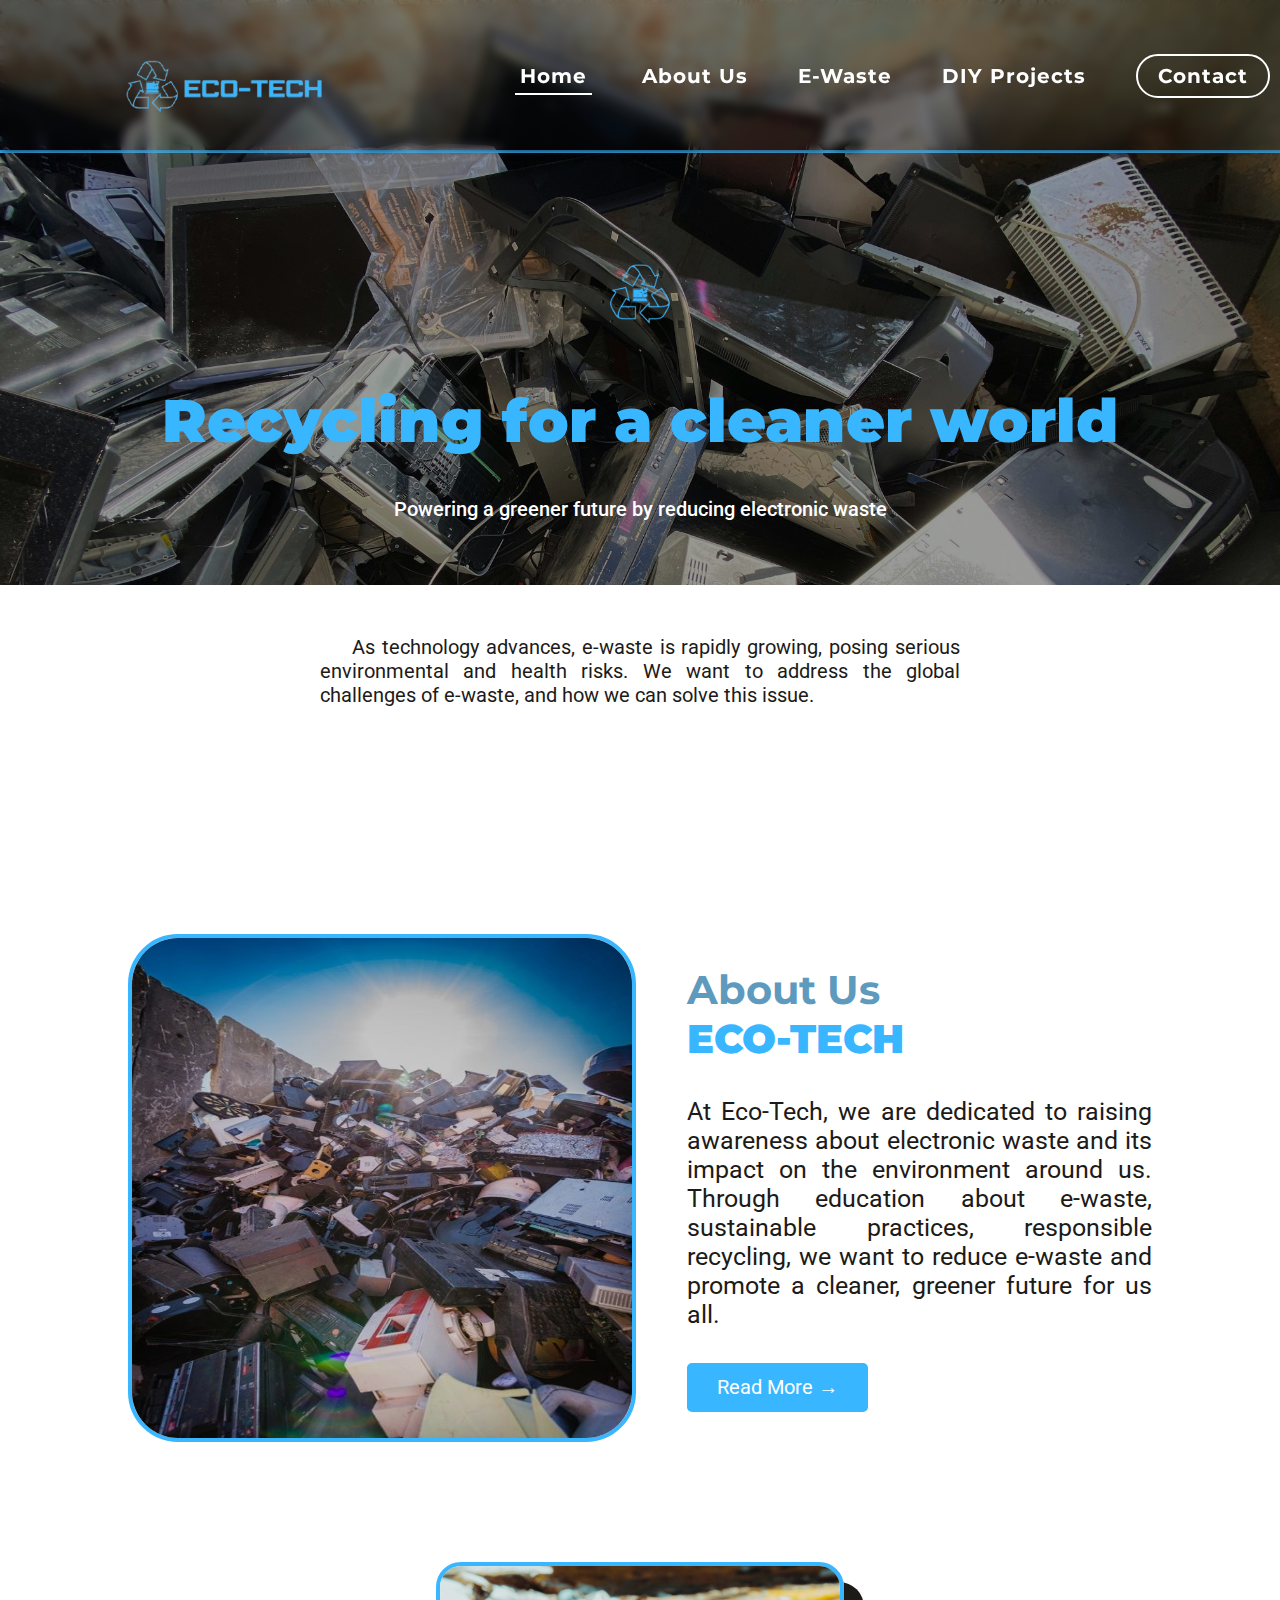
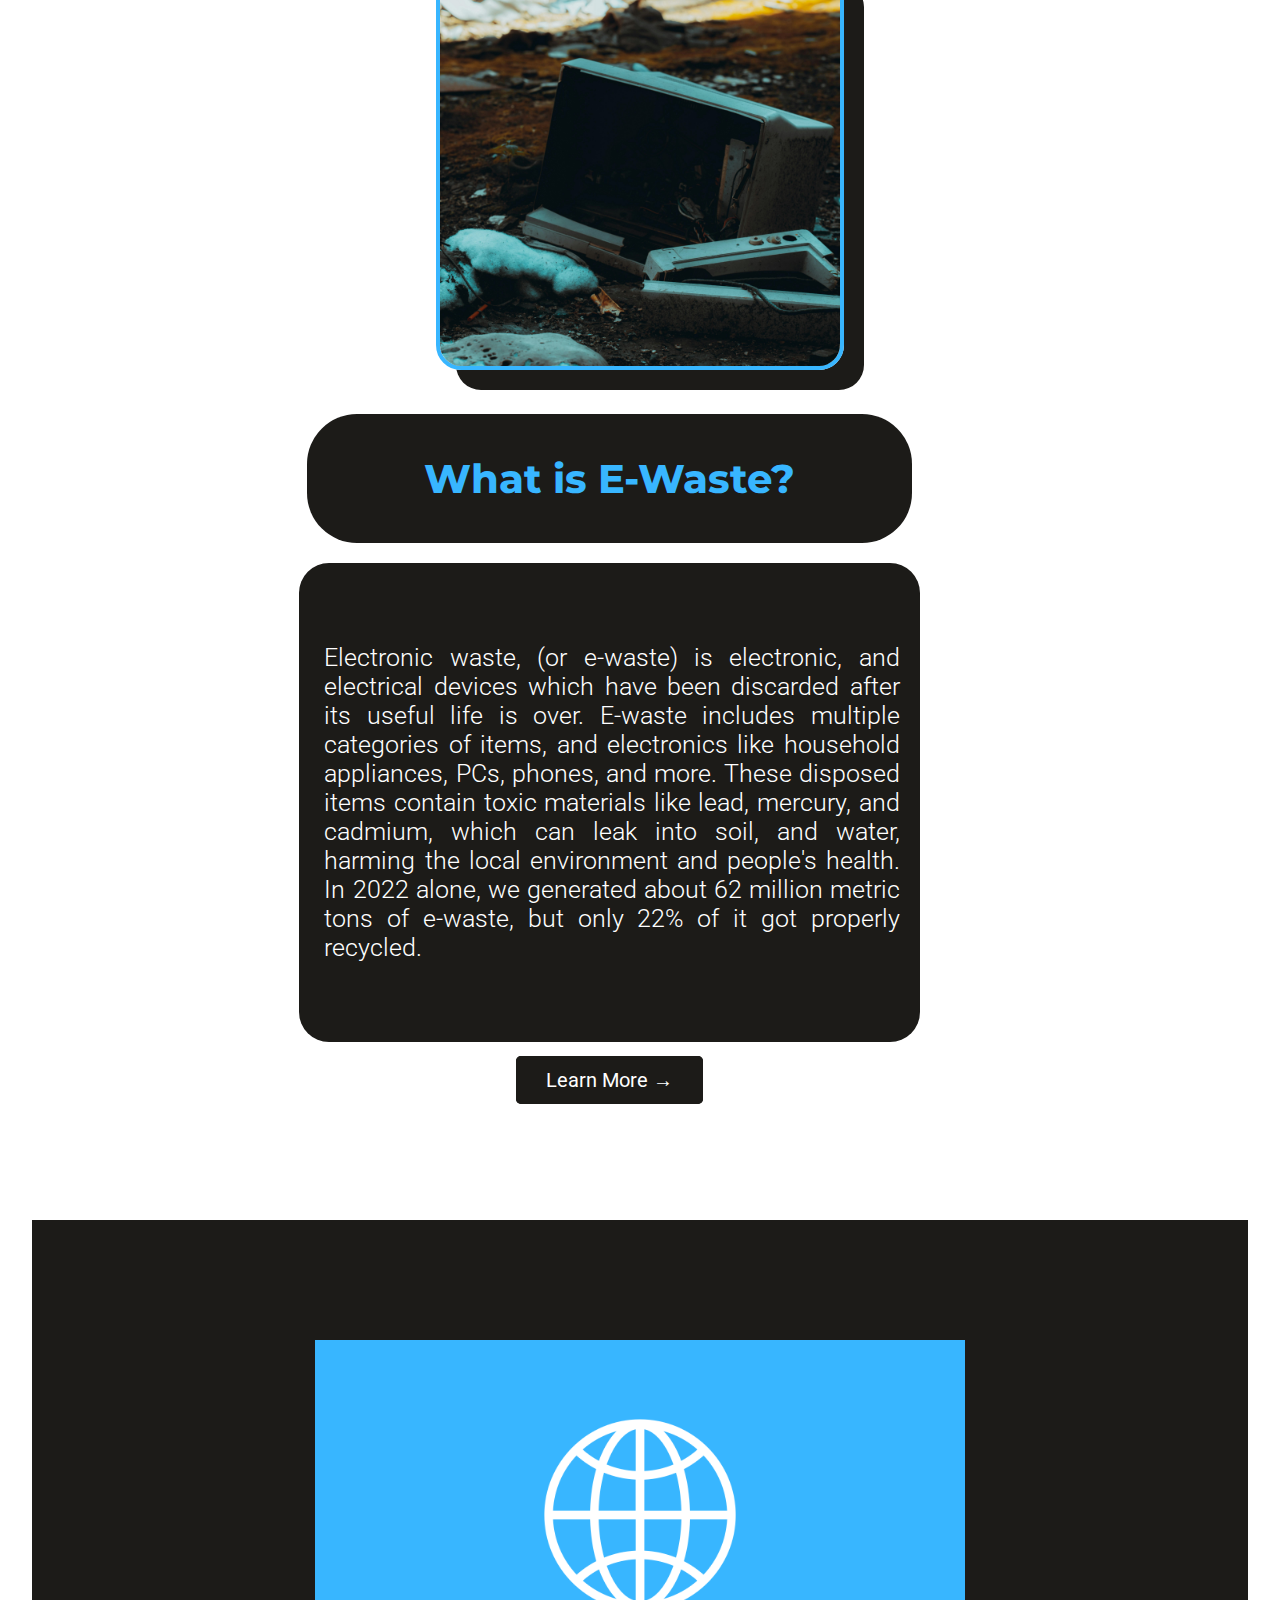
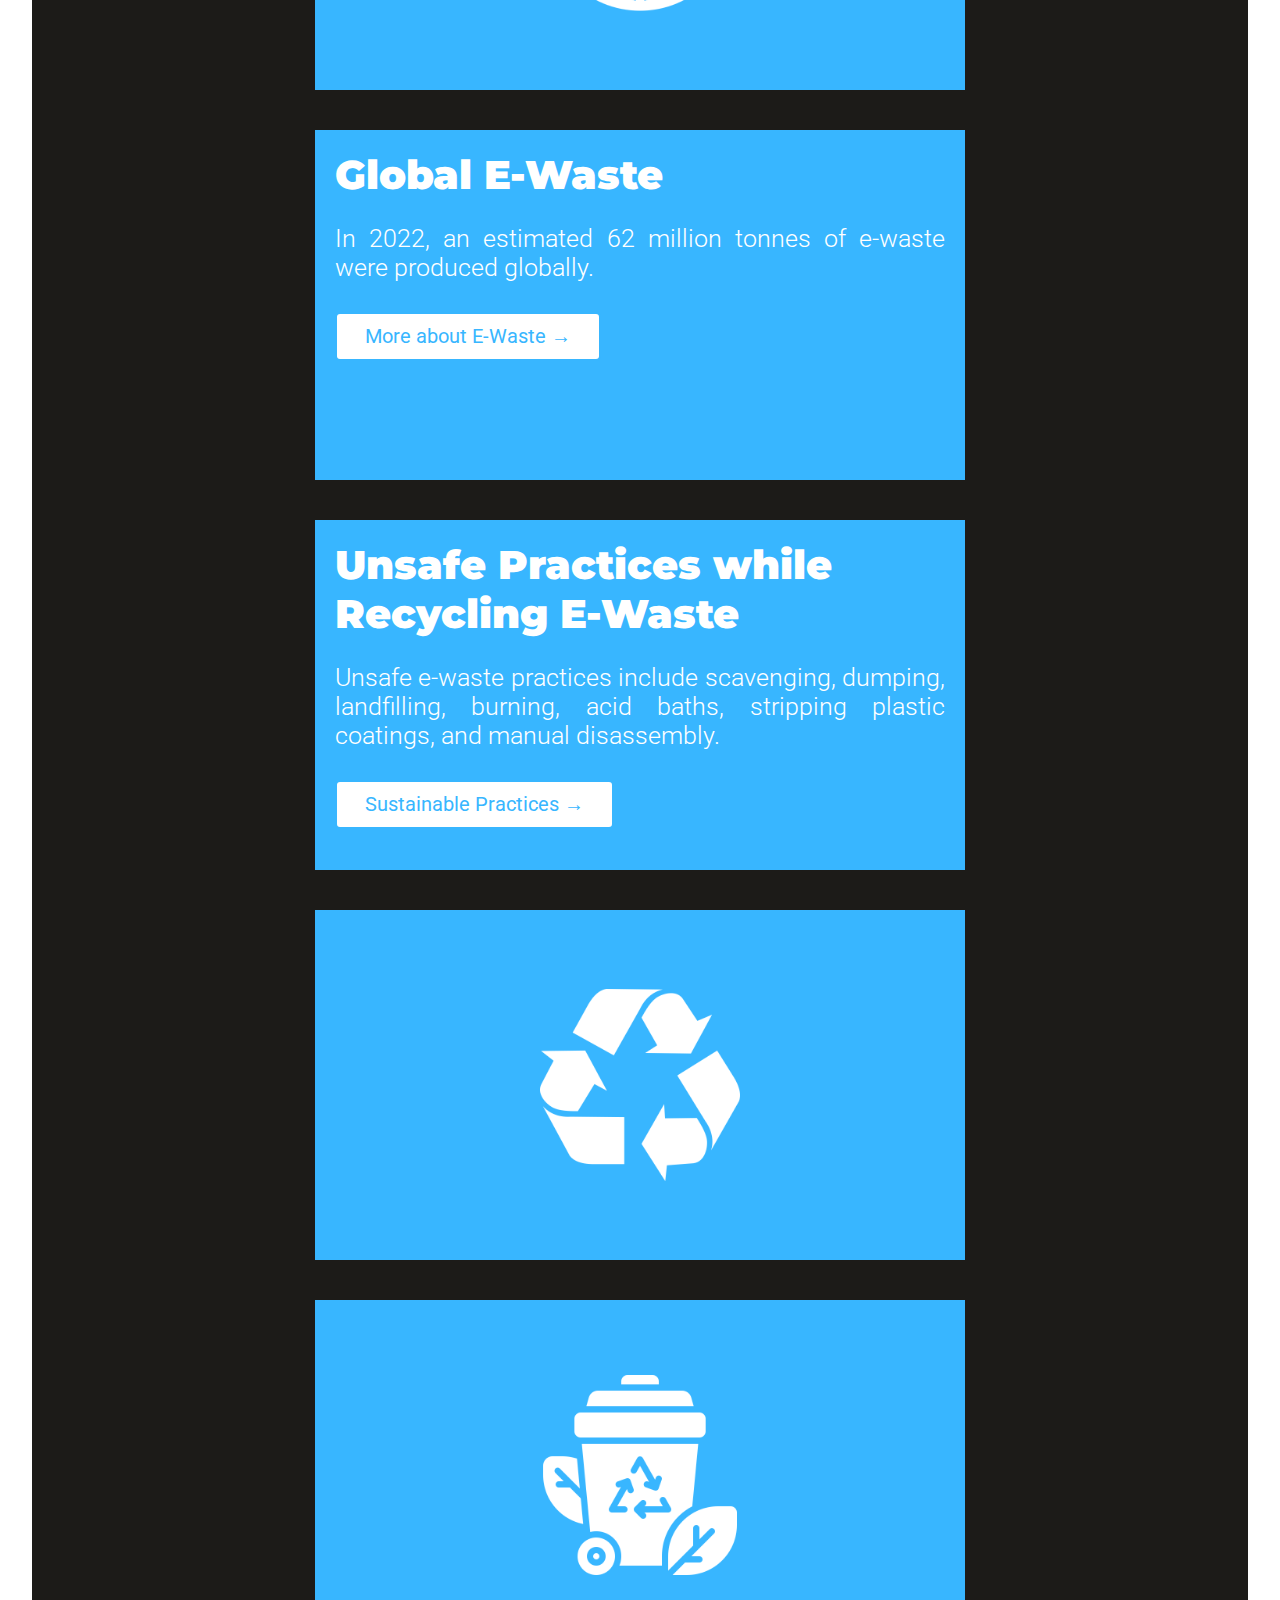
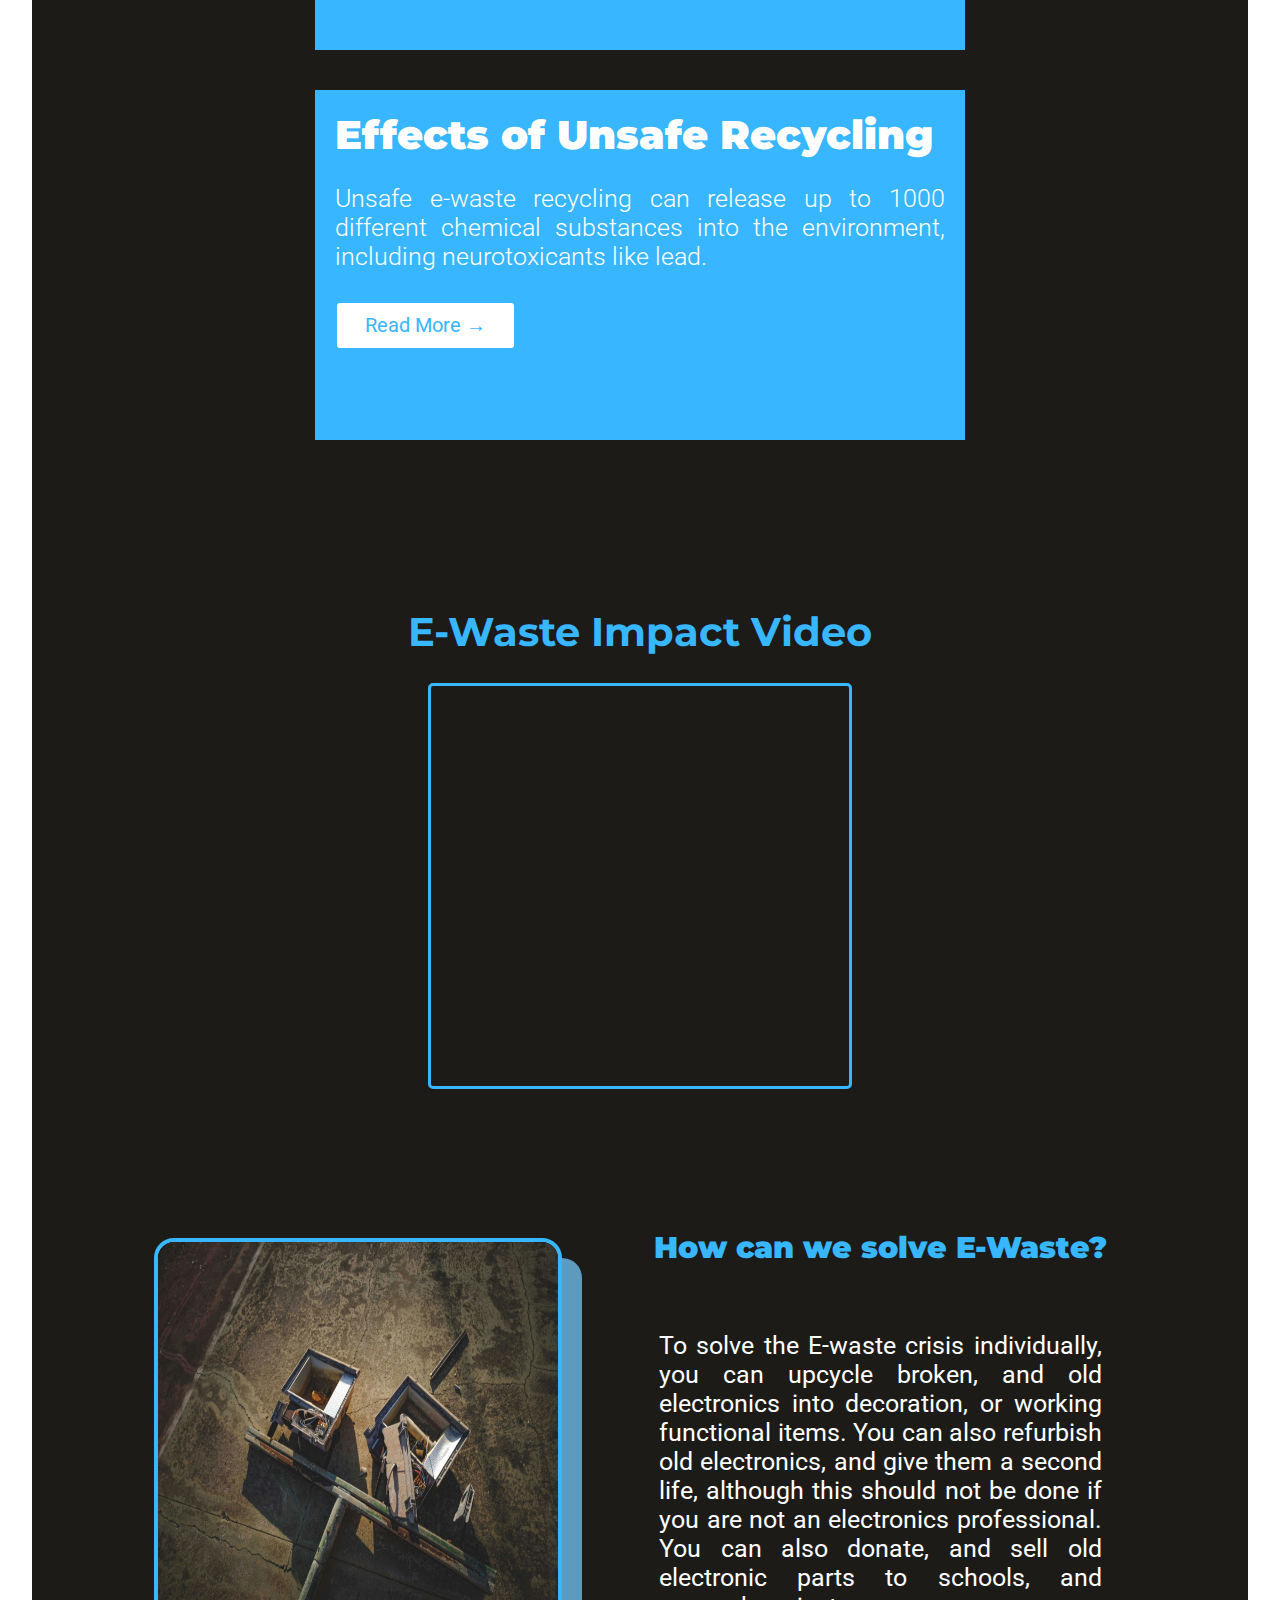
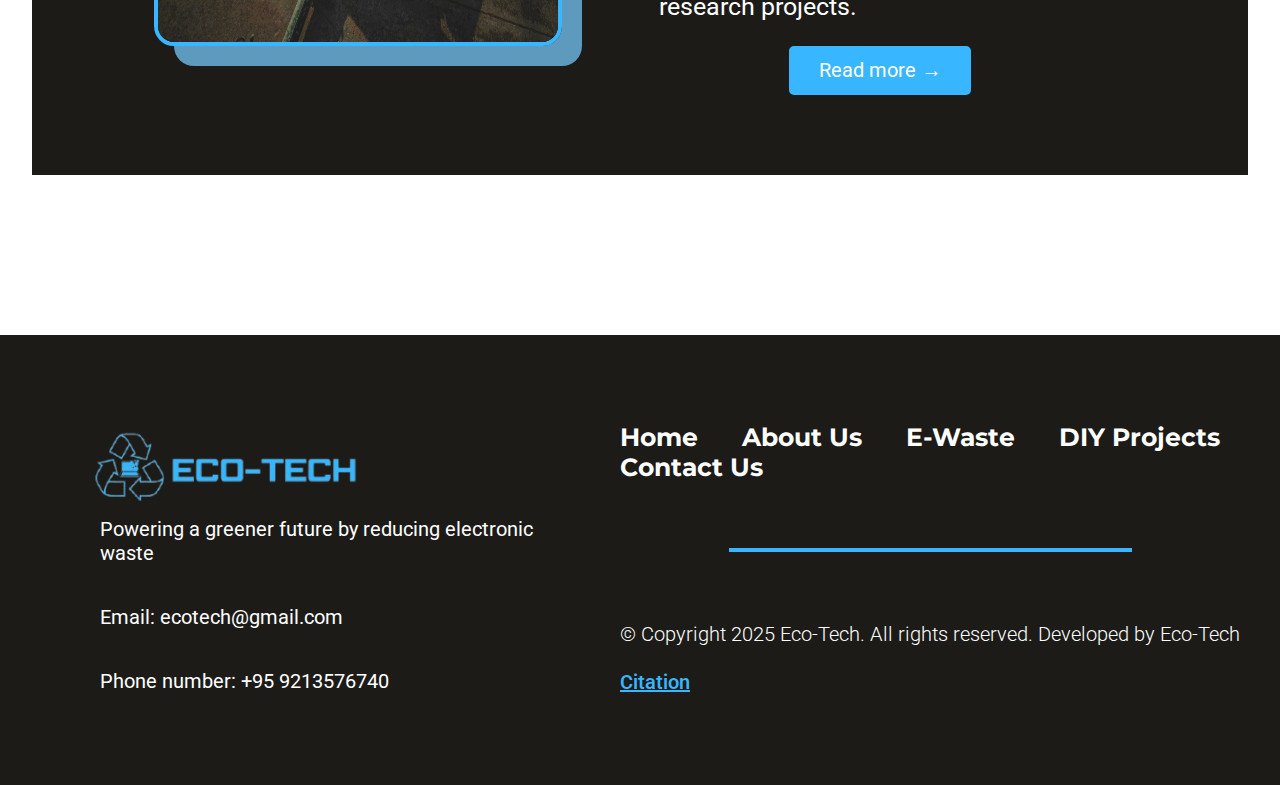
<file: index.html>
<!DOCTYPE html>
<html lang="en">
<head>
  <meta charset="UTF-8">
  <meta name="viewport" content="width=device-width, initial-scale=1.0">
  <title>Eco-Tech</title>
  <link rel="stylesheet" href="CSS/style.css">
  <link rel="website icon" type="png" href="Media/square-logo.png">
</head>
  
</head>
<body>

  <div class="page-container">

    <input type="checkbox" id="hamburger-menu-toggle">

    <header class="background">
      <!-- Navbar -->
      <nav class="navbar-container">
        <div class="navbar">
          <!-- Logo -->
          <div class="logo">
            <img src="Media/logo.png" alt="Logo">
          </div>
          <!-- Hamburger Menu -->
          <div class="hamburger">
            <label for="hamburger-menu-toggle" class="hamburger-menu-icon-open">
              <div class="bar"></div>
              <div class="bar"></div>
              <div class="bar"></div>
            </label>
          </div>
          <!-- Page Navigation -->
          <ul>
            <li><a href="index.html" id="home-navigation">Home</a></li>
            <li><a href="Pages/about-us.html" class="about-navigation">About Us</a></li>
            <li><a href="Pages/e-waste.html" class="e-waste-navigation">E-Waste</a></li>
            <li><a href="Pages/projects.html">DIY Projects</a></li>
            <li><a href="Pages/contact.html" class="contact-navigation">Contact</a></li>
          </ul>
        </div>
      </nav>
      <div class="title-container">
        <img src="Media/square-logo.png" alt="logo" class="square-logo">
        <h1 class="home-title">Recycling for a cleaner world</h1>
        <p class="home-subtitle">Powering a greener future by reducing electronic waste</p>
      </div>
    </header>

    <div class="sidebar">
      <div class="close-section"><label for="hamburger-menu-toggle" class="hamburger-menu-icon-close"><img src="Media/sidebar-close.png" alt="Close" width="30"></label></div>
      <div class="sidebar-header">
        <header>Eco-Tech</header>
      </div>
      <ul>
        <li><a href="index.html"><img src="Media/sidebar-home.png" alt="Home Icon"> Home</a></li>
        <li><a href="Pages/about-us.html"><img src="Media/sidebar-about-us.png" alt="About Us Icon"> About Us</a></li>
        <li><a href="Pages/e-waste.html"><img src="Media/sidebar-e-waste.png" alt="E-Waste Icon"> E-Waste</a></li>
        <li><a href="Pages/projects.html"><img src="Media/sidebar-tutorials.png" alt="E-Waste Icon"> DIY Projects</a></li>
        <li><a href="Pages/contact.html"><img src="Media/sidebar-contact.png" alt="Contact Icon"> Contact</a></li>
      </ul>
    </div>

    <p class="about-us-text">
      As technology advances, e-waste is rapidly growing, posing serious environmental and health risks. We want to address the global challenges of e-waste, and how we can solve this issue.  
    </p>
     
      <hr>

      <div class="about-us-home-container">
        <div class="about-us-home">
          <div class="about-us-image-container"><img src="Media/about-us-img.jpg" alt="About Us Image" class="about-us-pic"></div>
          <div class="about-us-home-text-container">
            <div class="about-us-title-container">
              <p class="about-us-subtitle">About Us</p>
              <p class="about-us-title">ECO-TECH</p>
            </div>
            <p class="about-us-info">At Eco-Tech, we are dedicated to raising awareness about electronic waste and its impact on the environment around us. Through education about e-waste, sustainable practices, responsible recycling, we want to reduce e-waste and promote a cleaner, greener future for us all.</p>
            <a href="Pages/about-us.html" class="read-more-link">Read More &rarr;</a>
          </div>
        </div>
      </div>

      <div class="home-e-waste-container">
        <div class="home-e-waste">
          <div class="text-container-e-waste">
            <div class="title-container-e-waste">
              <p>What is E-Waste?</p>
            </div>
            <div class="e-waste-info-container">
              <p class="e-waste-info">Electronic waste, (or e-waste) is electronic, and electrical devices which have been discarded after its useful life is over. E-waste includes multiple categories of items, and electronics like household appliances, PCs, phones, and more. These disposed items contain toxic materials like lead, mercury, and cadmium, which can leak into soil, and water, harming the local environment and people's health. In 2022 alone, we generated about 62 million metric tons of e-waste, but only 22% of it got properly recycled.</p>
            </div>
            <div>
              <a href="Pages/e-waste.html" class="learn-more-link">Learn More &rarr;</a>
            </div>
          </div>
          <div class="e-waste-img">
            <img src="Media/e-waste-img.jpg" alt="E-Waste img">
          </div>
        </div>
      </div>

      <div class="section-1-container">
        <div class="section-1">
          <div class="e-waste-facts">
            <div class="e-waste-facts-column">
              <div class="e-waste-facts-row e-waste-row-1">
                <img src="Media/e-waste-global-icon.png" alt="e-waste-global">
              </div>

              <div class="e-waste-facts-row e-waste-row-2">
                <div class="row-content row-2-content">
                  <p class="row-title row-2-title">Global E-Waste</p>
                  <p class="row-fact row-2-fact">In 2022, an estimated 62 million tonnes of e-waste were produced globally.</p>
                  <a href="Pages/e-waste.html#timeline-global-e-waste" class="read-more-link read-more-facts">More about E-Waste &rarr;</a>
                </div>
              </div>
            </div>
            <div class="e-waste-facts-column">
              <div class="e-waste-facts-row e-waste-row-3">
                <div class="row-content row-3-content">
                  <p class="row-title row-3-title">Unsafe Practices while Recycling E-Waste</p>
                  <p class="row-fact row-3-fact">Unsafe e-waste practices include scavenging, dumping, landfilling, burning, acid baths, stripping plastic coatings, and manual disassembly.</p>
                  <a href="Pages/e-waste.html#unsafe-practices" class="read-more-link read-more-facts">Sustainable Practices &rarr;</a>
                </div>
              </div>

              <div class="e-waste-facts-row e-waste-row-4">
                <img src="Media/e-waste-recycle-icon.png" alt="e-waste-recycle">
              </div>
            </div>
            <div class="e-waste-facts-column">
              <div class="e-waste-facts-row e-waste-row-5">
                <img src="Media/e-waste-bin-icon.png" alt="e-waste-recycle-bin">
              </div>

              <div class="e-waste-facts-row e-waste-row-6">
                <div class="row-content row-6-content">
                  <p class="row-title row-6-title">Effects of Unsafe Recycling</p>
                  <p class="row-fact row-6-fact">Unsafe e-waste recycling can release up to 1000 different chemical substances into the environment, including neurotoxicants like lead.</p>
                  <a href="Pages/e-waste.html#e-waste-impact" class="read-more-link read-more-facts">Read More &rarr;</a>
                </div>
              </div>
            </div>
          </div>

          <div class="Ewasteimpactvideo">
            <h1>E-Waste Impact Video</h1>
            <iframe width="560" height="315" src="https://www.youtube.com/embed/dIjj-FYXx68?si=64i49md9JdTnxtY3" title="YouTube video player" frameborder="0" allow="accelerometer; autoplay; clipboard-write; encrypted-media; gyroscope; picture-in-picture; web-share" referrerpolicy="strict-origin-when-cross-origin" allowfullscreen></iframe>
          </div>
        </div>
      </div>

      <div class="section-2-container">
        <div class="section-2">
          <div id="solution-e-waste">
            <div class="solution-img-container">
              <img src="Media/solution-img.jpg" alt="e-waste">
            </div>
            <div class="solution-text-container">
              <p class="solution-title">How can we solve E-Waste?</p>
              <p class="solution-info">To solve the E-waste crisis individually, you can upcycle broken, and old electronics into decoration, or working functional items. You can also refurbish old electronics, and give them a second life, although this should not be done if you are not an electronics professional. You can also donate, and sell old electronic parts to schools, and research projects.</p>
              <a href="Pages/e-waste.html#e-waste-what-can-i-do" class="read-more-link">Read more &rarr;</a>
            </div>
          </div>
        </div>
      </div>

      <footer class="footer">
            <div class="footer-text-1-container">
              <div class="img-container">
                <img src="Media/logo.png" alt="Logo">
              </div>
              <p>Powering a greener future by reducing electronic waste</p>

              <p>Email: ecotech@gmail.com</p>
              <p>Phone number: +95 9213576740</p>
            </div>

            <div class="footer-text-2-container">
              <div class="footer-navbar">
                <ul>
                  <li><a href="index.html">Home</a></li>
                  <li><a href="Pages/about-us.html">About Us</a></li>
                  <li><a href="Pages/e-waste.html">E-Waste</a></li>
                  <li><a href="Pages/projects.html">DIY Projects</a></li>
                  <li><a href="Pages/contact.html">Contact Us</a></li>
                </ul>
              </div>

              <hr>

              <div class="copyright">
                <p>
                  © Copyright 2025 Eco-Tech. All rights reserved. Developed by Eco-Tech
                  <br>
                  <br>
                  <a href="reference.docx">Citation</a>
                </p>
              </div>
            </div>
      </footer>
  </div>
</body>
</html>
</file>
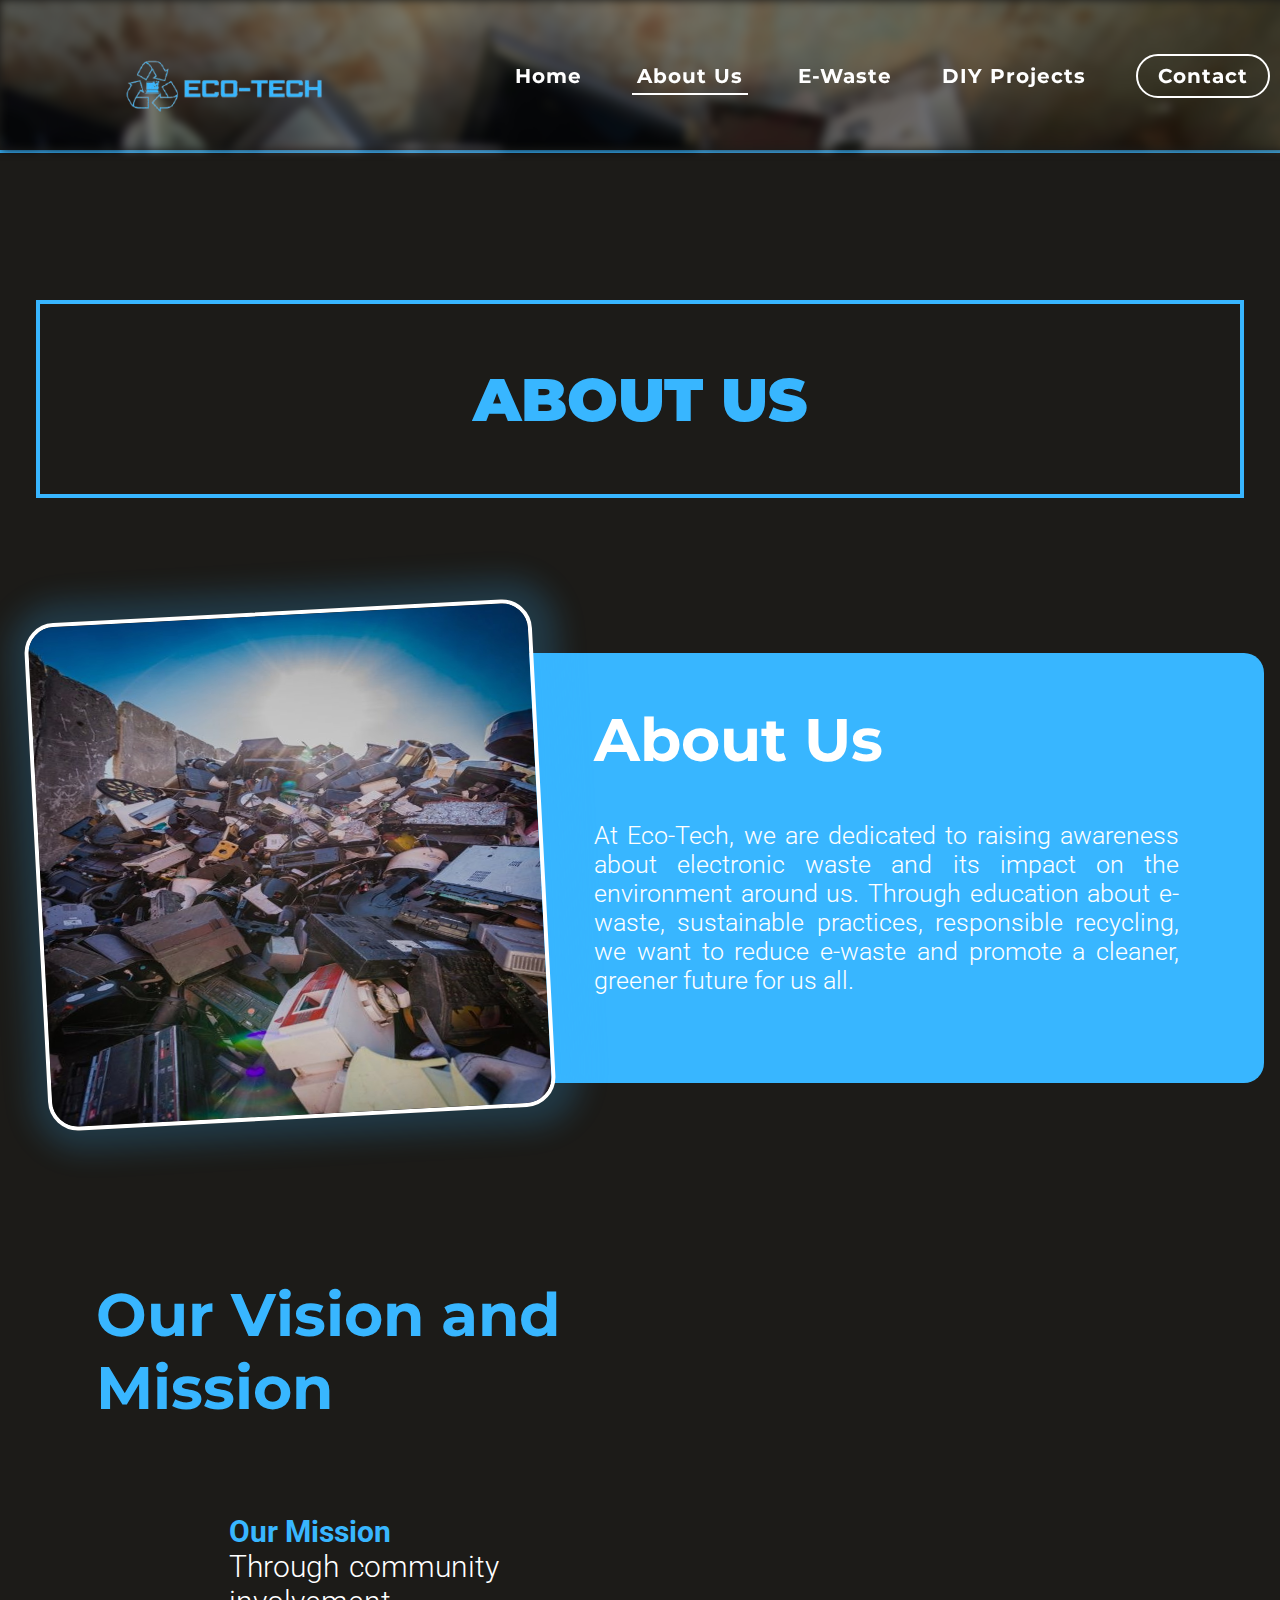
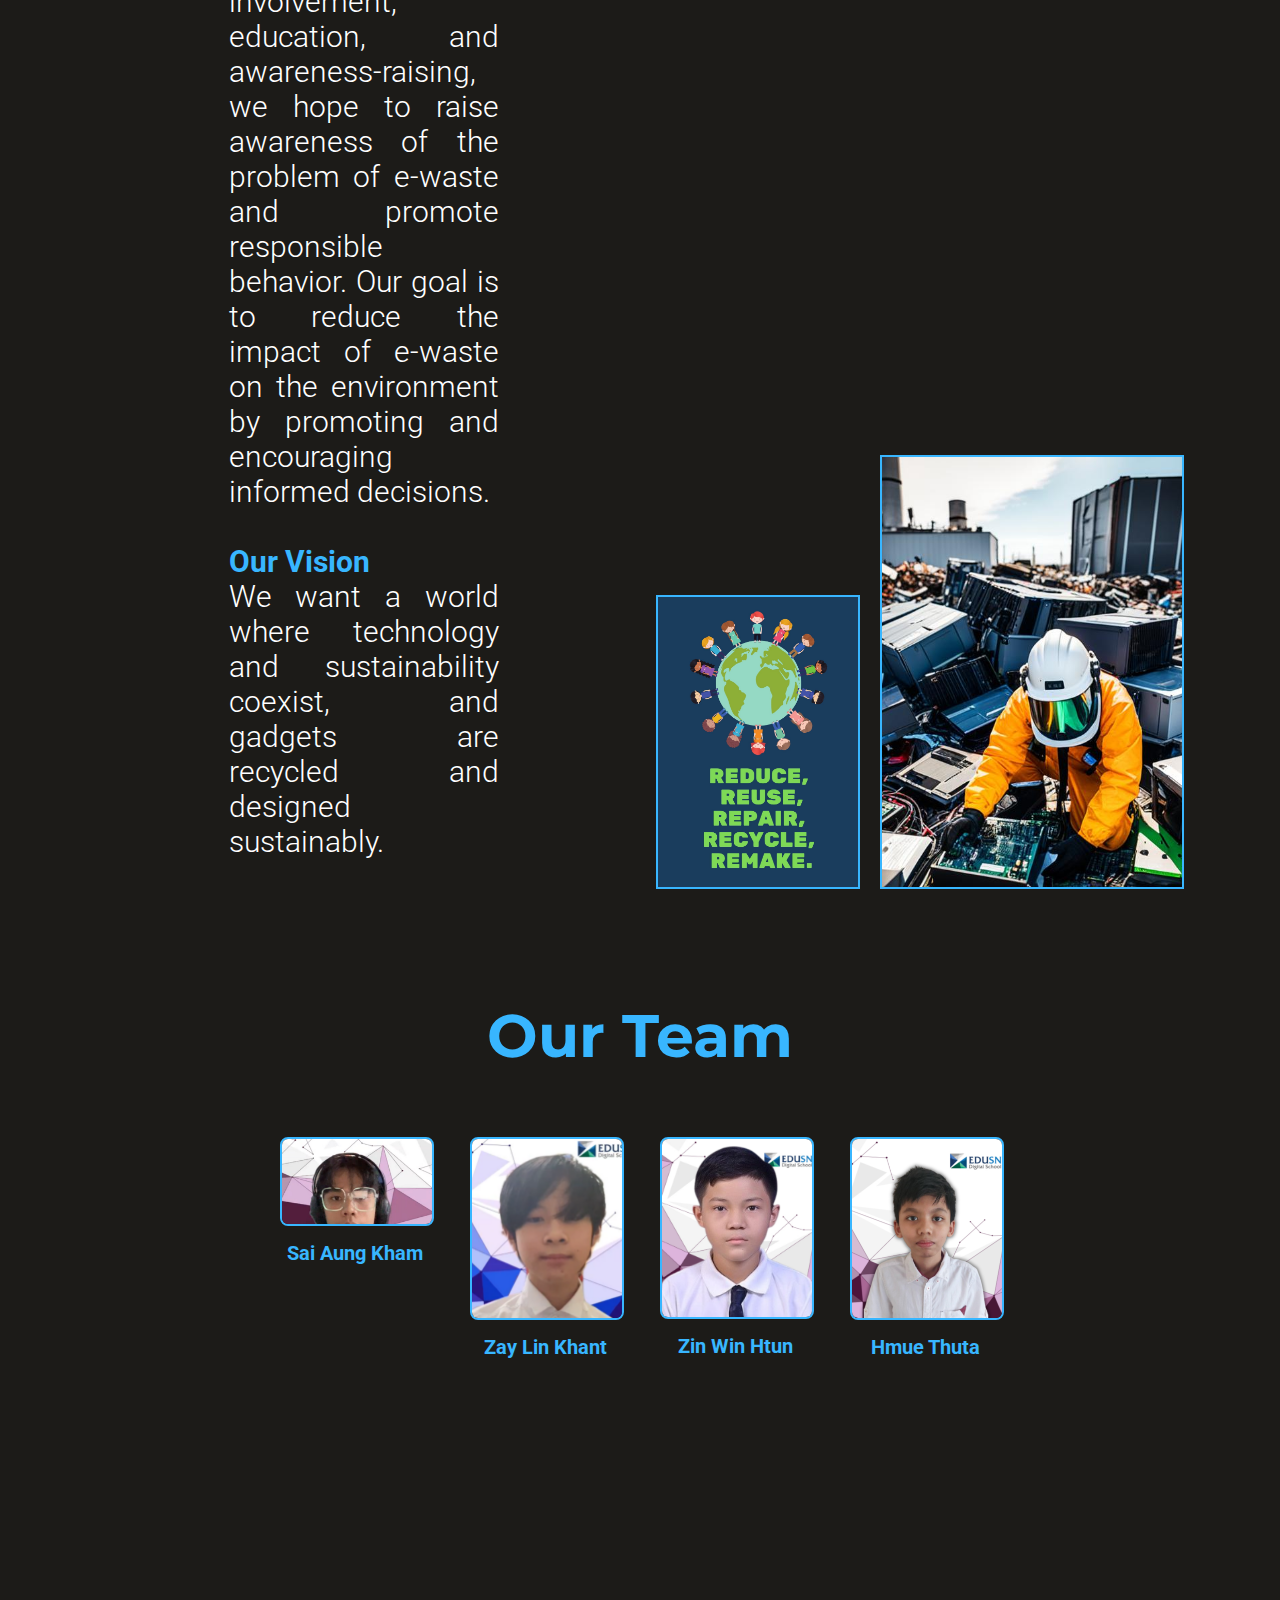
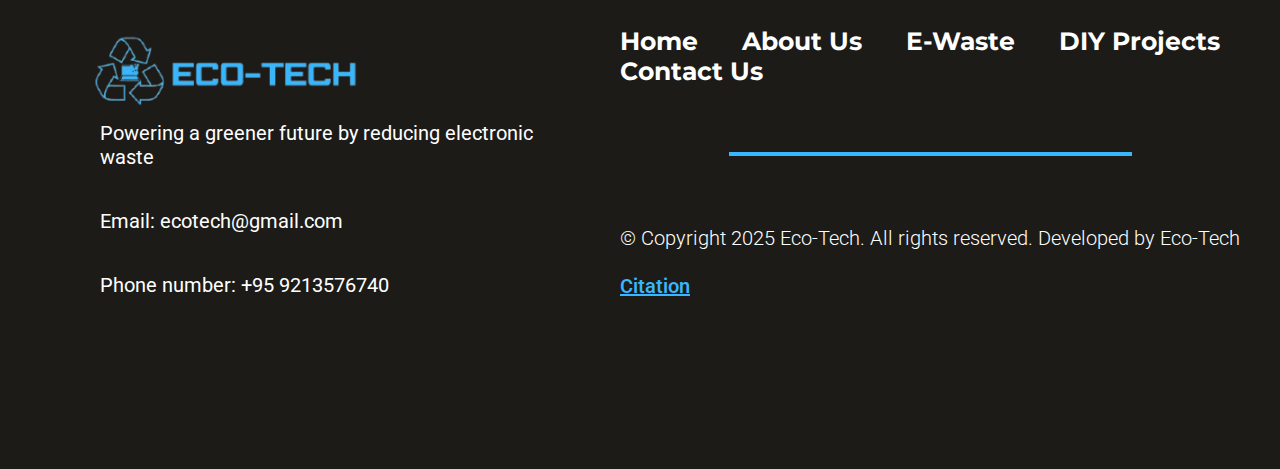
<file: Pages/about-us.html>
<!DOCTYPE html>
<html lang="en">
<head>
  <meta charset="UTF-8">
  <meta name="viewport" content="width=device-width, initial-scale=1.0">
  <title>Eco-Tech</title>
  <link rel="stylesheet" href="../CSS/style.css">
  <link rel="website icon" type="png" href="../Media/square-logo.png">
</head>
<body>
  <div class="page-container about-us-page-container">

    <div class="about-us-navbar-background">
      <div class="about-us-navbar-container">
        <input type="checkbox" id="hamburger-menu-toggle">
          <!-- Navbar -->
          <nav class="navbar-container">
            <div class="navbar">
              <!-- Logo -->
              <a href="../index.html" class="logo">
                <img src="../Media/logo.png" alt="Logo">
              </a>
            <!-- Hamburger Menu -->
            <div class="hamburger">
              <label for="hamburger-menu-toggle" class="hamburger-menu-icon-open">
                <div class="bar"></div>
                <div class="bar"></div>
                <div class="bar"></div>
              </label>
            </div>
            <!-- Page Navigation -->
            <ul>
              <li><a href="../index.html" class="home-navigation-about-us">Home</a></li>
              <li><a href="about-us.html" id="about-navigation">About Us</a></li>
              <li><a href="e-waste.html" class="e-waste-navigation-about-us">E-Waste</a></li>
              <li><a href="projects.html">DIY Projects</a></li>
              <li><a href="contact.html" class="contact-navigation">Contact</a></li>
            </ul>
          </div>
        </nav>
        <div class="sidebar">
          <div class="close-section"><label for="hamburger-menu-toggle" class="hamburger-menu-icon-close"><img src="../Media/sidebar-close.png" alt="Close" width="30"></label></div>
          <div class="sidebar-header">
            <header>Eco-Tech</header>
          </div>
          <ul>
            <li><a href="../index.html"><img src="../Media/sidebar-home.png" alt="Home Icon"> Home</a></li>
            <li><a href="about-us.html"><img src="../Media/sidebar-about-us.png" alt="About Us Icon"> About Us</a></li>
            <li><a href="e-waste.html"><img src="../Media/sidebar-e-waste.png" alt="E-Waste Icon"> E-Waste</a></li>
            <li><a href="projects.html"><img src="../Media/sidebar-tutorials.png" alt="E-Waste Icon"> DIY Projects</a></li>
            <li><a href="contact.html"><img src="../Media/sidebar-contact.png" alt="Contact Icon"> Contact</a></li>
          </ul>
        </div>
      </div>
    </div>

      <div class="title-box">
        <div class="title-contain about-us-title-contain">
            <p class="title about-us-title">ABOUT US</p>
        </div>
      </div>

      <div class="about-us-info-container">
        <div class="about-us-info">
          <div class="img-container-about-us">
            <img src="../Media/about-us-img.jpg" alt="img">
          </div>
          <div class="text-container-about-us">
            <div class="about-us-info-title-container">
              <p class="about-us-info-title">About Us</p>
            </div>
            <p class="about-us-information">At Eco-Tech, we are dedicated to raising awareness about electronic waste and its impact on the environment around us. Through education about e-waste, sustainable practices, responsible recycling, we want to reduce e-waste and promote a cleaner, greener future for us all.</p>
          </div>
        </div>
      </div>

      <div class="vision-mission-container">
        <div class="vision-mission">
          <div class="vision-mission-text-container">
            <p class="vision-mission-title">Our Vision and Mission</p>
            <p class="vision-mission-info">
              <strong>Our Mission</strong>
              <br>
              Through community involvement, education, and awareness-raising, we hope to raise awareness of the problem of e-waste and promote responsible behavior. Our goal is to reduce the impact of e-waste on the environment by promoting and encouraging informed decisions.
              <br>
              <br>
              <strong>Our Vision</strong>
              <br>
              We want a world where technology and sustainability coexist, and gadgets are recycled and designed sustainably.
            </p>
          </div>

          <div class="vision-mission-img-container">
            <img class="vision-mission-img-container-first-img-child" src="../Media/Reduce-Reuse-Recycle-repair-remake.jpg" alt="img">
            <img class="vision-mission-img-container-second-img-child" src="../Media/E-Waste-vision-mission-2.jpg" alt="img">
          </div>
        </div>
      </div>
    </div>

    <div class="about-us-section-container">
      <p class="team">Our Team</p>
      <div class="team-container">
          <div class="member">
              <img src="../Media/sak.jpg" alt="Team Member 1">
              <div class="member-name">Sai Aung Kham</div>
          </div>
          <div class="member">
              <img src="../Media/zlk.png" alt="Team Member 2">
              <div class="member-name">Zay Lin Khant</div>
          </div>
          <div class="member">
              <img src="../Media/zwh.png" alt="Team Member 3">
              <div class="member-name">Zin Win Htun</div>
          </div>
          <div class="member">
              <img src="../Media/ht.png" alt="Team Member 4">
              <div class="member-name">Hmue Thuta</div>
          </div>
      </div>

    <footer class="footer">
      <div class="footer-text-1-container">
        <div class="img-container">
          <img src="../Media/logo.png" alt="Logo">
        </div>
        <p>Powering a greener future by reducing electronic waste</p>

        <p>Email: ecotech@gmail.com</p>
        <p>Phone number: +95 9213576740</p>
      </div>

      <div class="footer-text-2-container">
        <div class="footer-navbar">
          <ul>
            <li><a href="../index.html">Home</a></li>
            <li><a href="about-us.html">About Us</a></li>
            <li><a href="e-waste.html">E-Waste</a></li>
            <li><a href="projects.html">DIY Projects</a></li>
            <li><a href="contact.html">Contact Us</a></li>
          </ul>
        </div>

        <hr>

        <div class="copyright">
          <p>
            © Copyright 2025 Eco-Tech. All rights reserved. Developed by Eco-Tech
            <br>
            <br>
            <a href="../reference.docx">Citation</a>
          </p>
        </div>
      </div>
    </footer>
  </div>
</body>
</html>
</file>
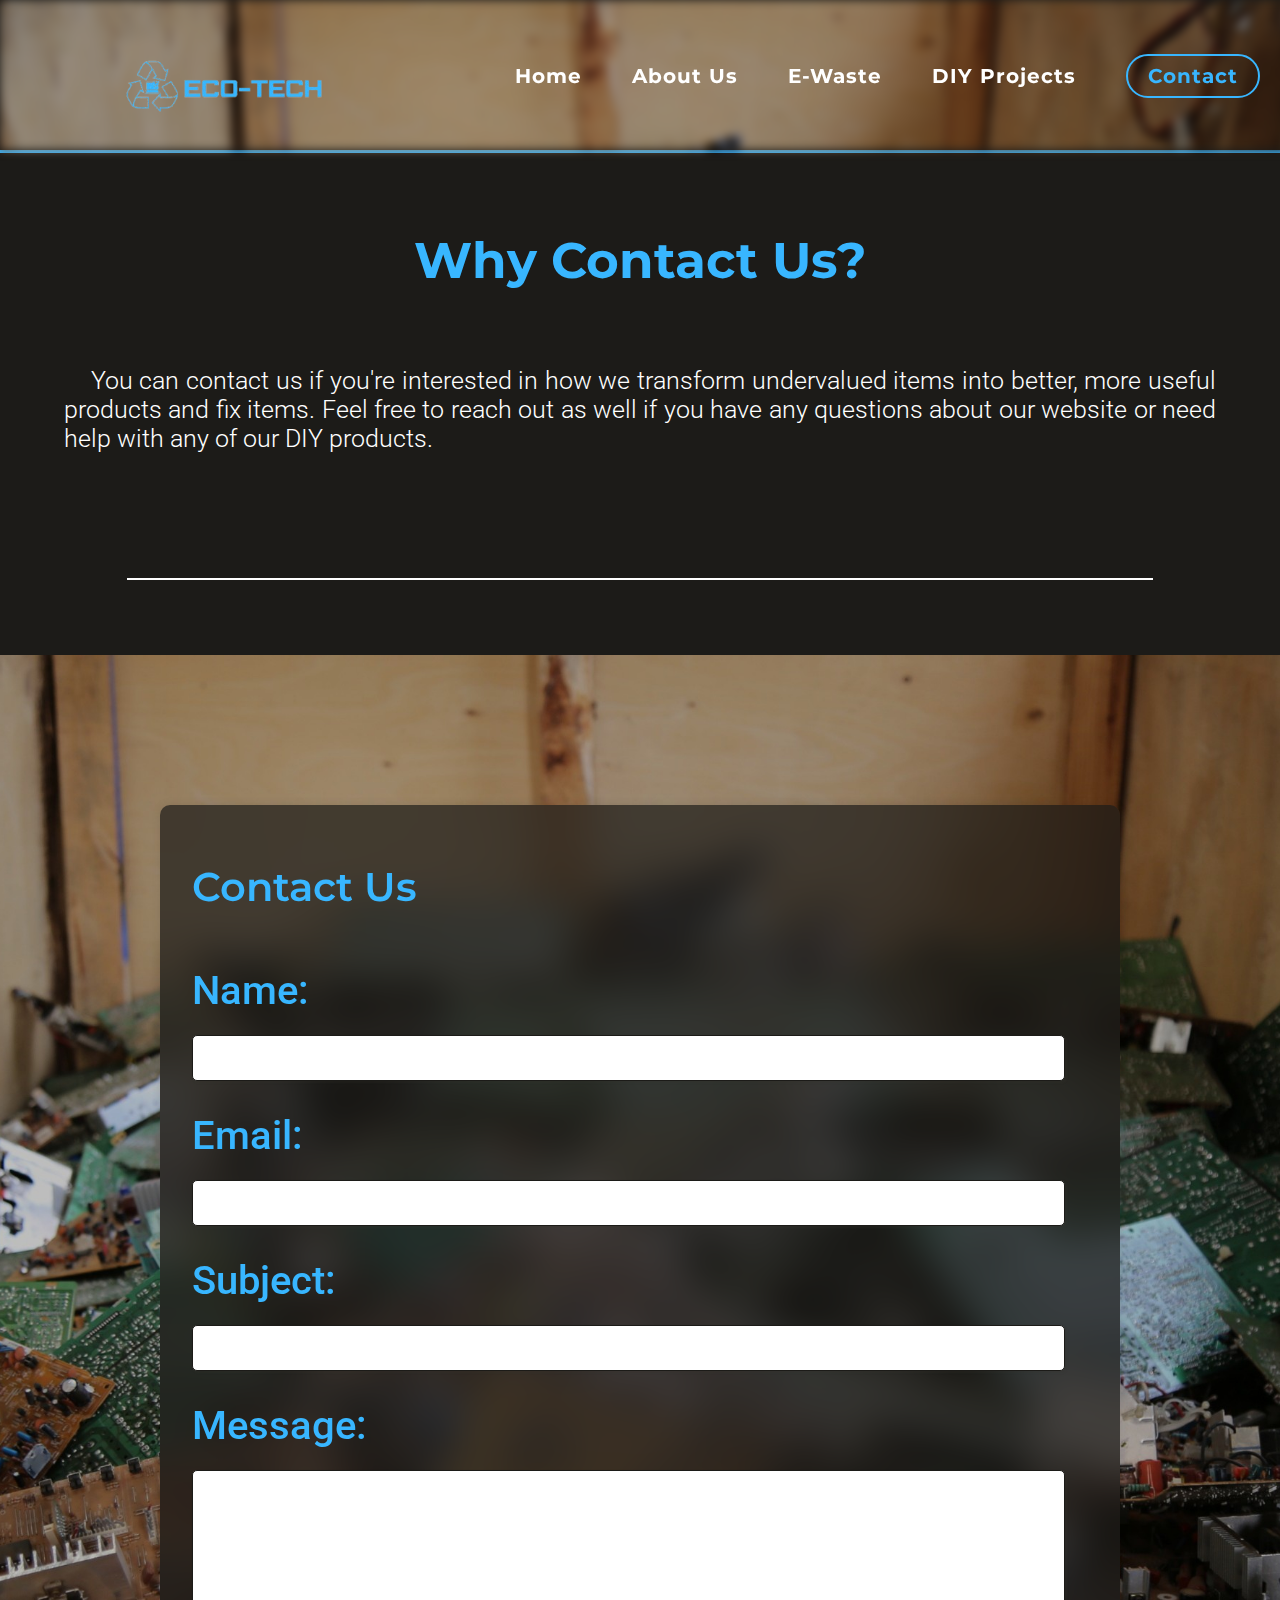
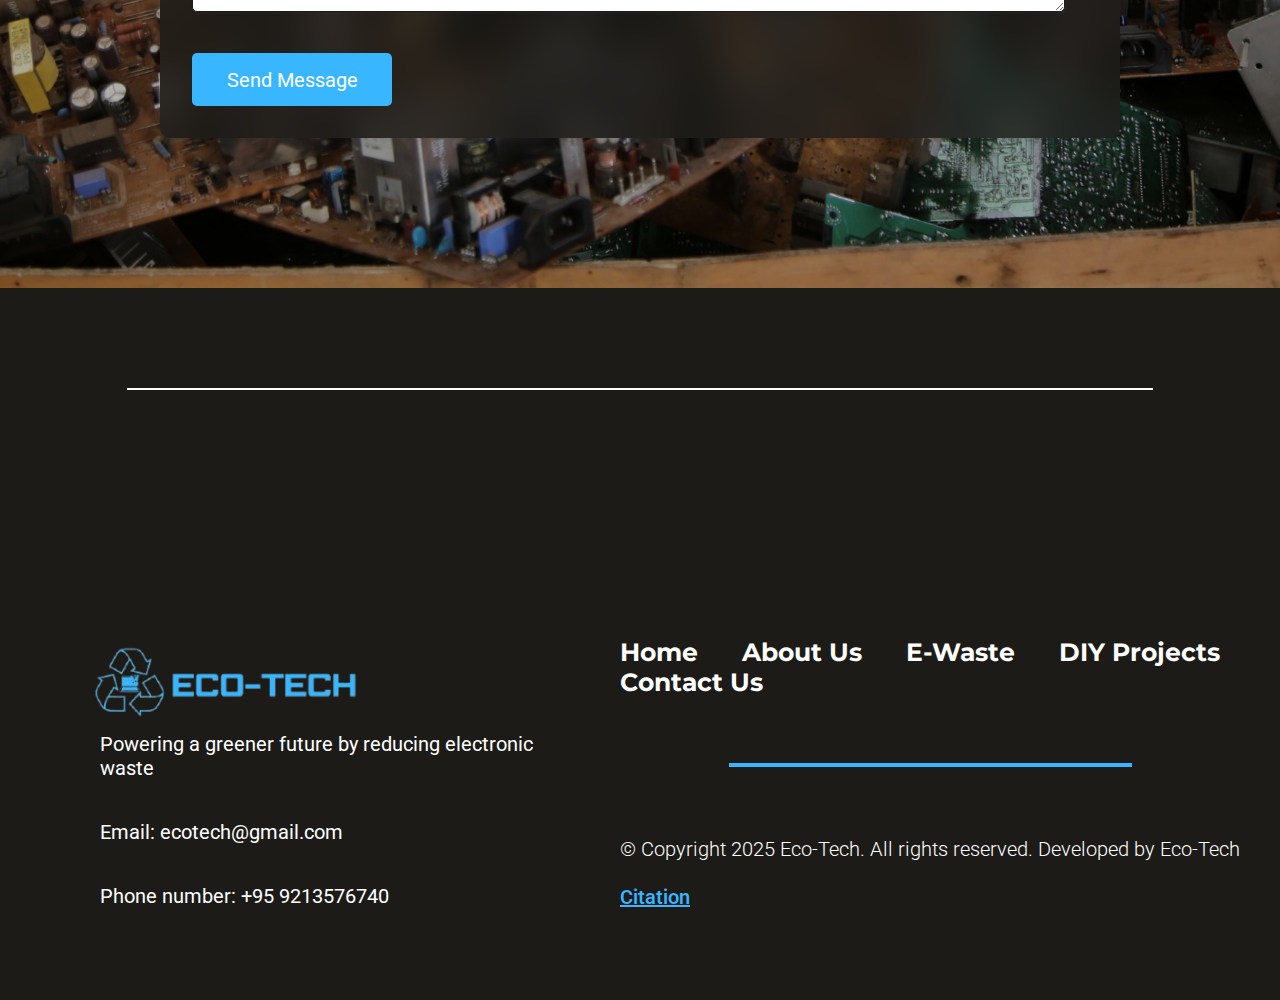
<file: Pages/contact.html>
<!DOCTYPE html>
<html lang="en">
<head>
  <meta charset="UTF-8">
  <meta name="viewport" content="width=device-width, initial-scale=1.0">
  <title>Eco-Tech</title>
  <link rel="stylesheet" href="../CSS/style.css">
  <link rel="website icon" type="png" href="../Media/square-logo.png">
</head>
<body>
  <div class="page-container contact-page-container">
      <div class="contact-us-navbar-background">
        <div class="contact-us-navbar-container">
          <input type="checkbox" id="hamburger-menu-toggle">
            <!-- Navbar -->
            <nav class="navbar-container">
              <div class="navbar contact-navbar">
                <!-- Logo -->
                <a href="../index.html" class="logo">
                  <img src="../Media/logo.png" alt="Logo">
                </a>
              <!-- Hamburger Menu -->
              <div class="hamburger">
                <label for="hamburger-menu-toggle" class="hamburger-menu-icon-open">
                  <div class="bar"></div>
                  <div class="bar"></div>
                  <div class="bar"></div>
                </label>
              </div>
              <!-- Page Navigation -->
              <ul>
                <li><a href="../index.html" class="home-navigation-about-us">Home</a></li>
                <li><a href="about-us.html" class="about-navigation">About Us</a></li>
                <li><a href="e-waste.html" class="e-waste-navigation-about-us">E-Waste</a></li>
                <li><a href="projects.html">DIY Projects</a></li>
                <li><a href="contact.html" class="contact-navigation" id="contact-navigation">Contact</a></li>
              </ul>
            </div>
          </nav>
          <div class="sidebar">
            <div class="close-section"><label for="hamburger-menu-toggle" class="hamburger-menu-icon-close"><img src="../Media/sidebar-close.png" alt="Close" width="30"></label></div>
            <div class="sidebar-header">
              <header>Eco-Tech</header>
            </div>
            <ul>
              <li><a href="../index.html"><img src="../Media/sidebar-home.png" alt="Home Icon"> Home</a></li>
              <li><a href="about-us.html"><img src="../Media/sidebar-about-us.png" alt="About Us Icon"> About Us</a></li>
              <li><a href="e-waste.html"><img src="../Media/sidebar-e-waste.png" alt="E-Waste Icon"> E-Waste</a></li>
              <li><a href="projects.html"><img src="../Media/sidebar-tutorials.png" alt="E-Waste Icon"> DIY Projects</a></li>
              <li><a href="contact.html"><img src="../Media/sidebar-contact.png" alt="Contact Icon"> Contact</a></li>
            </ul>
          </div>
        </div>
      </div>

      <div class="why-contact-us-container">
      <div class="why-contact-us">
        <p class="contact-title">Why Contact Us?</p>
        <p class="contact-info"> You can contact us if you're interested in how we transform undervalued items into better, more useful products and fix items. Feel free to reach out as well if you have any questions about our website or need help with any of our DIY products.</p>
      </div>
    </div>

    <hr>

    <div class="contact-form-container">
      <form class="contact-form" method="post">
          <h2 class="form-title">Contact Us</h2>
          <label class="form-label" for="name">Name:</label>
          <input class="form-input" type="text" id="name" name="name" required />
          <label class="form-label" for="email">Email:</label>
          <input class="form-input" type="email" id="email" name="email" required />
          <label class="form-label" for="subject">Subject:</label>
          <input class="form-input" type="text" id="subject" name="subject" required />
          <label class="form-label" for="message">Message:</label>
          <textarea class="form-textarea" id="message" name="message" rows="5" required></textarea>
          <button class="form-button" type="submit">Send Message</button>
      </form>
    </div>
    
    <hr>

    <footer class="footer">
      <div class="footer-text-1-container">
        <div class="img-container">
          <img src="../Media/logo.png" alt="Logo">
        </div>
        <p>Powering a greener future by reducing electronic waste</p>

        <p>Email: ecotech@gmail.com</p>
        <p>Phone number: +95 9213576740</p>
      </div>

      <div class="footer-text-2-container">
        <div class="footer-navbar">
          <ul>
            <li><a href="../index.html">Home</a></li>
            <li><a href="about-us.html">About Us</a></li>
            <li><a href="e-waste.html">E-Waste</a></li>
            <li><a href="projects.html">DIY Projects</a></li>
            <li><a href="contact.html">Contact Us</a></li>
          </ul>
        </div>

        <hr>

        <div class="copyright">
          <p>
            © Copyright 2025 Eco-Tech. All rights reserved. Developed by Eco-Tech
            <br>
            <br>
            <a href="../reference.docx">Citation</a>
          </p>
        </div>
      </div>
    </footer>
  </div>
</body>
</html>
</file>
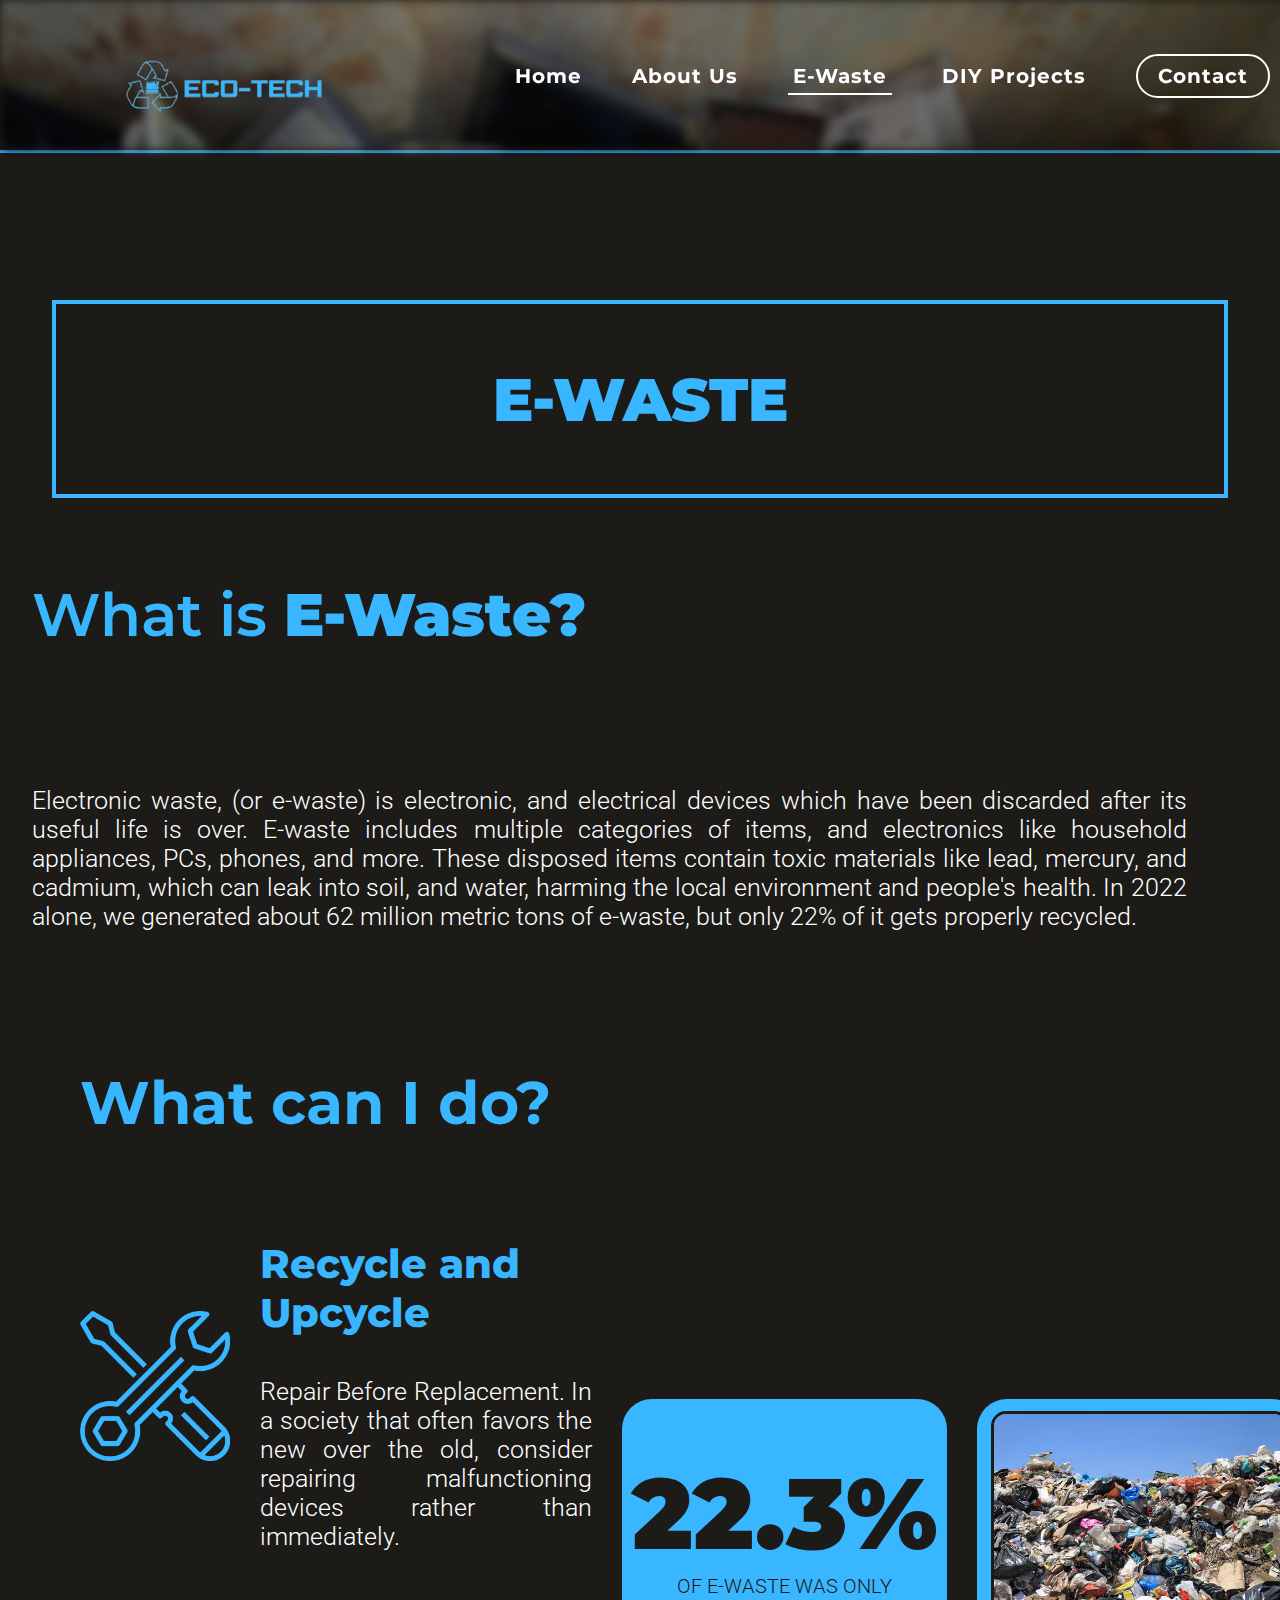
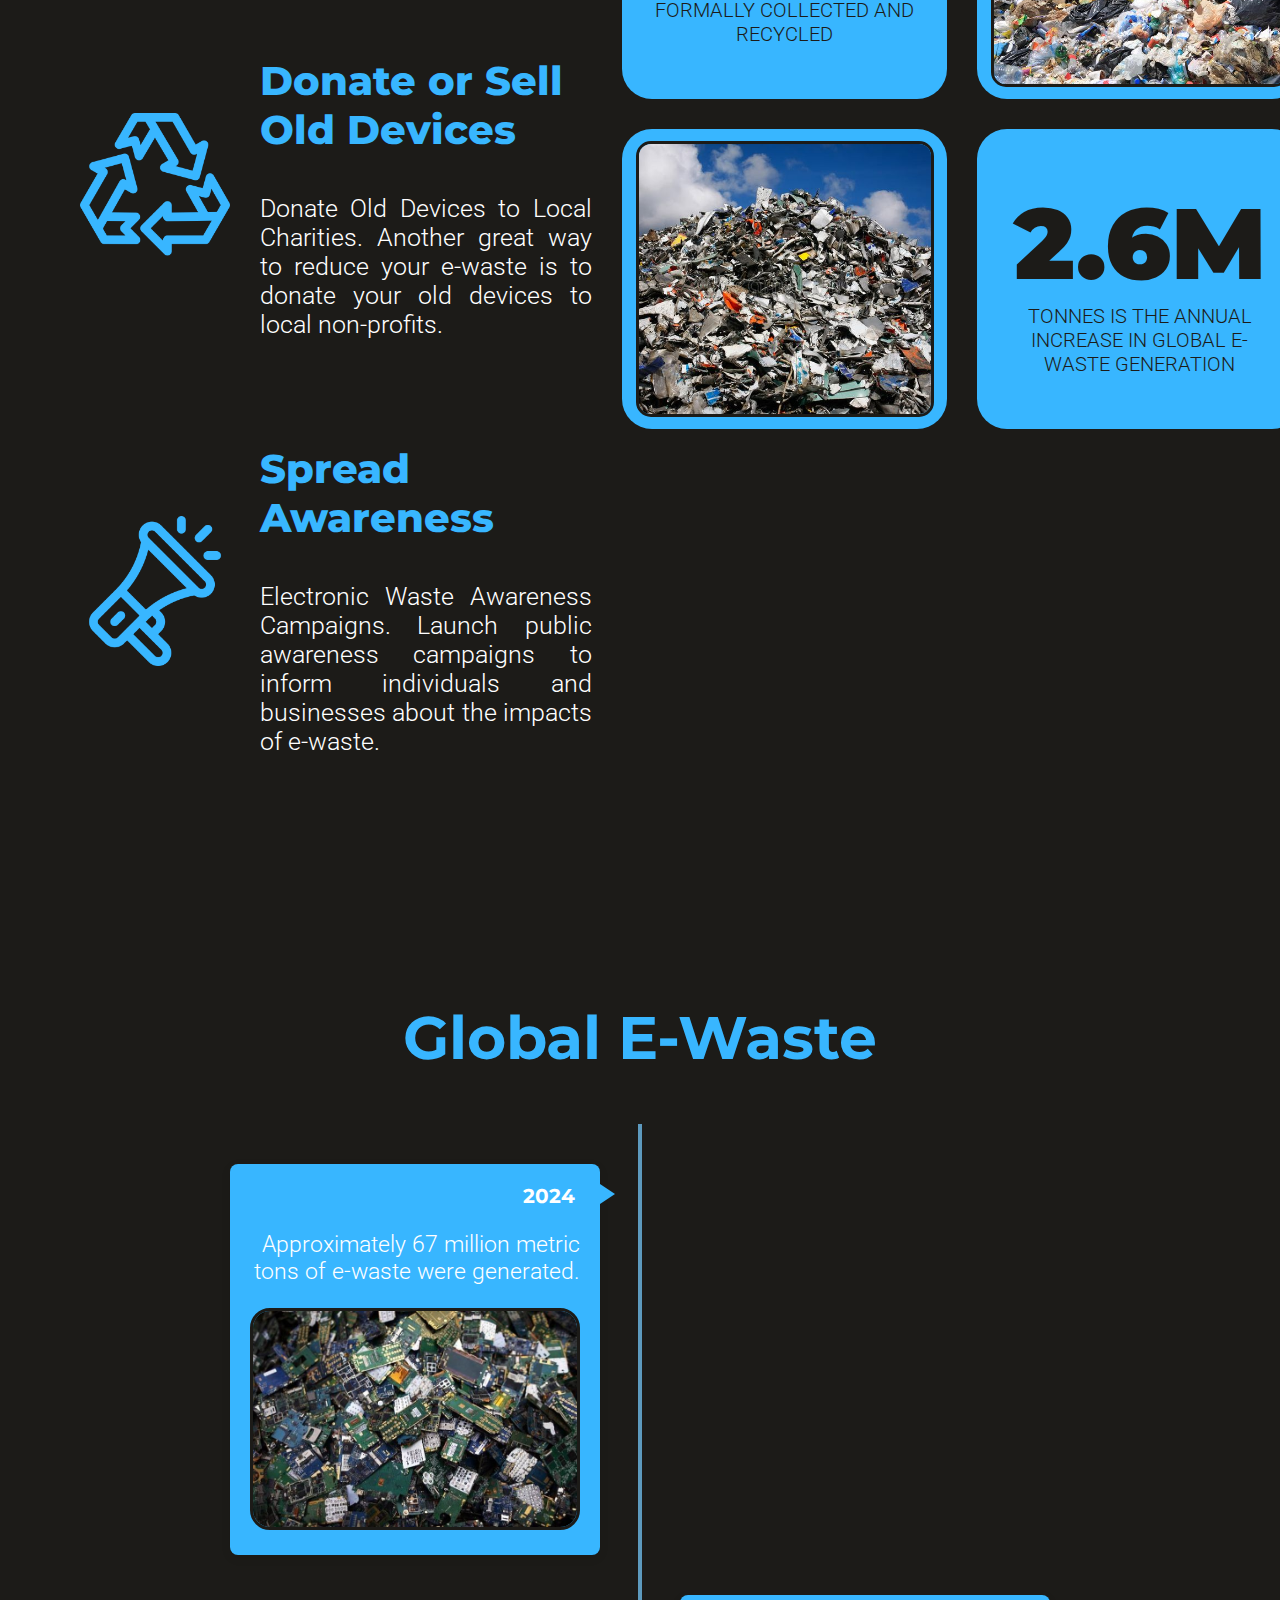
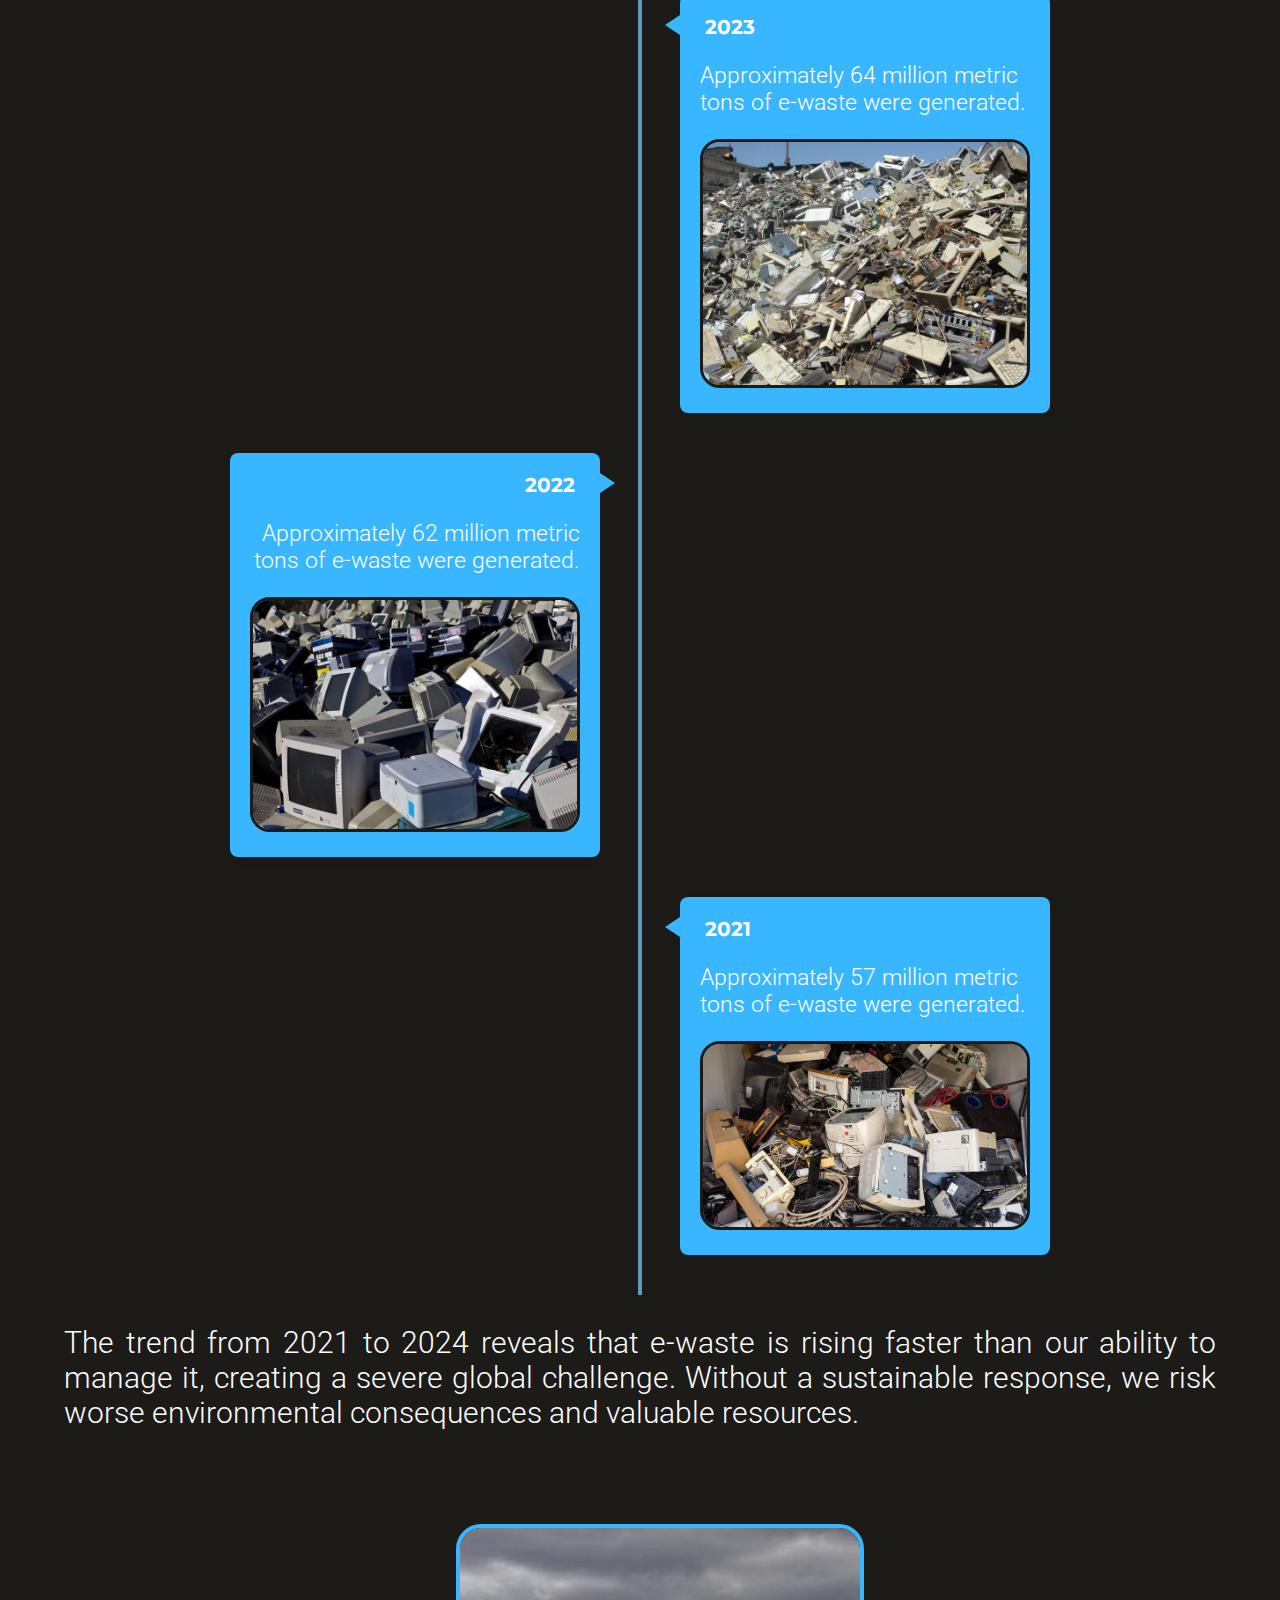
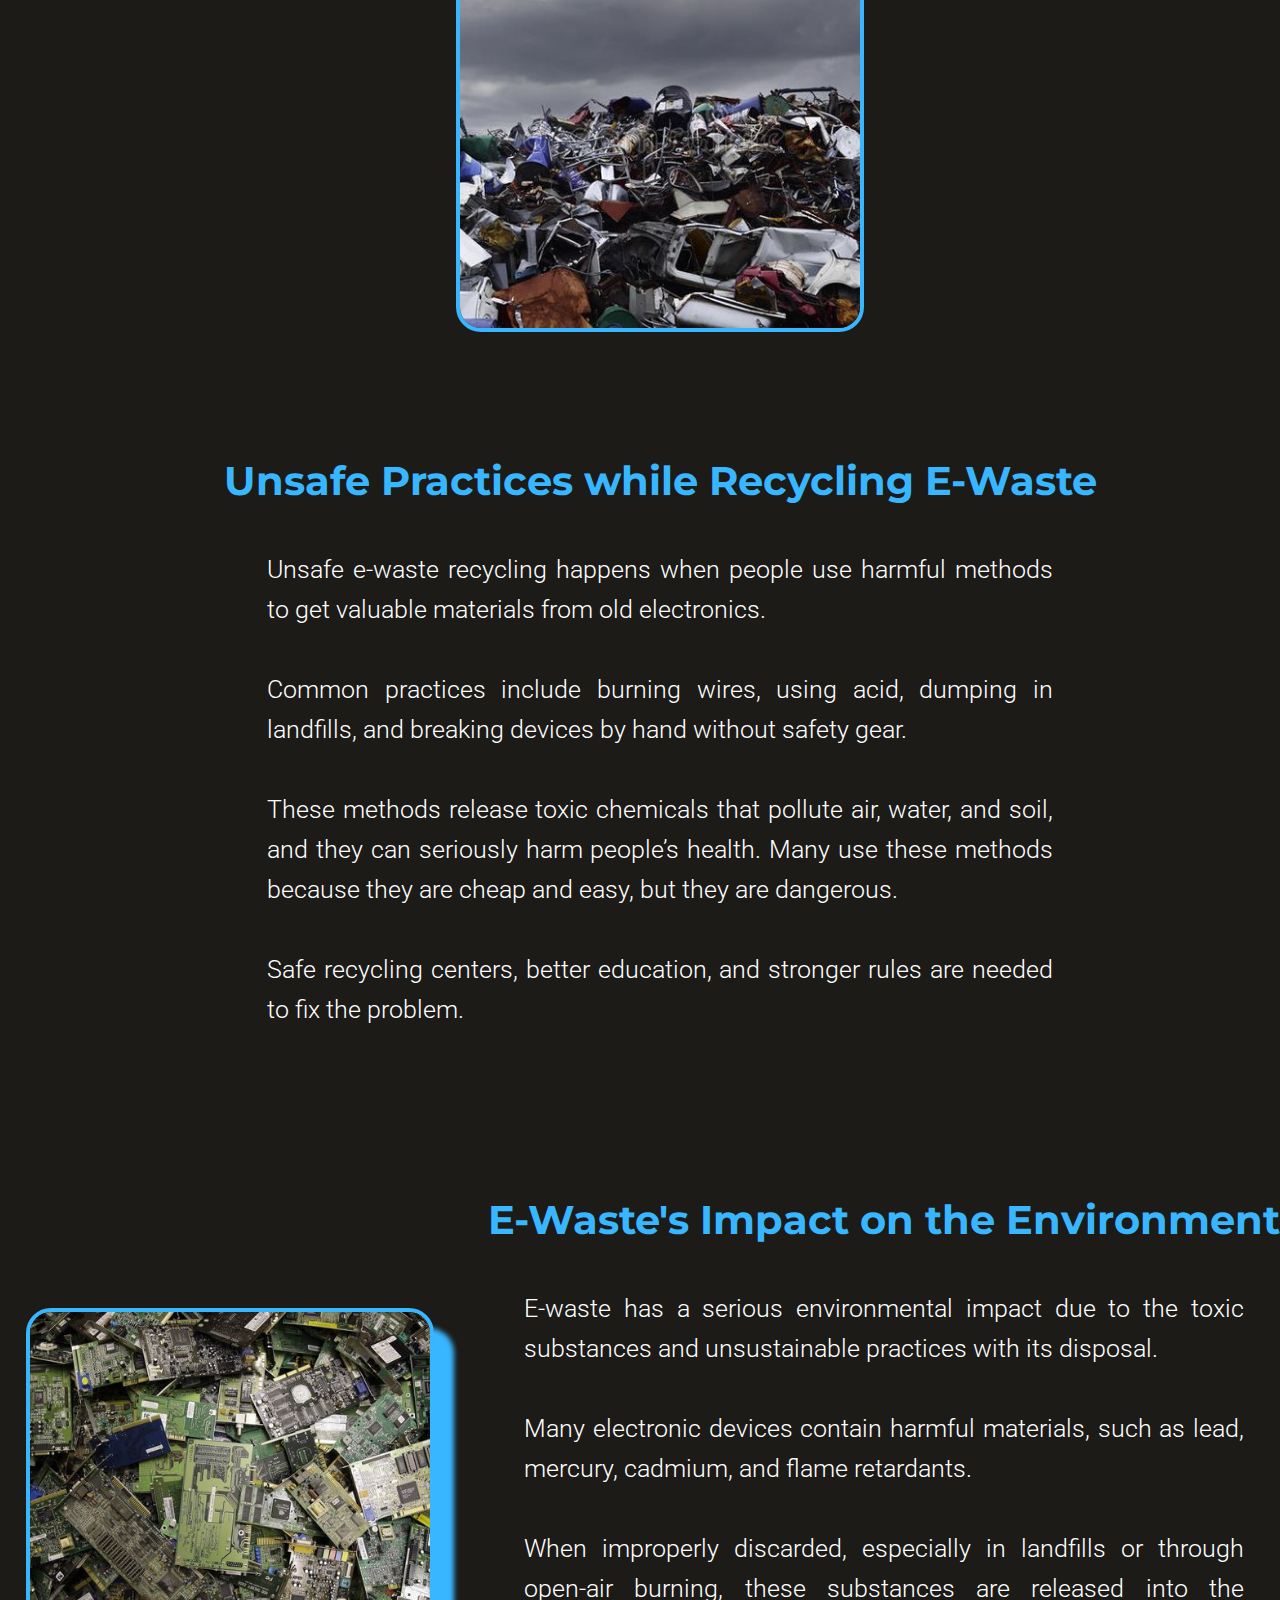
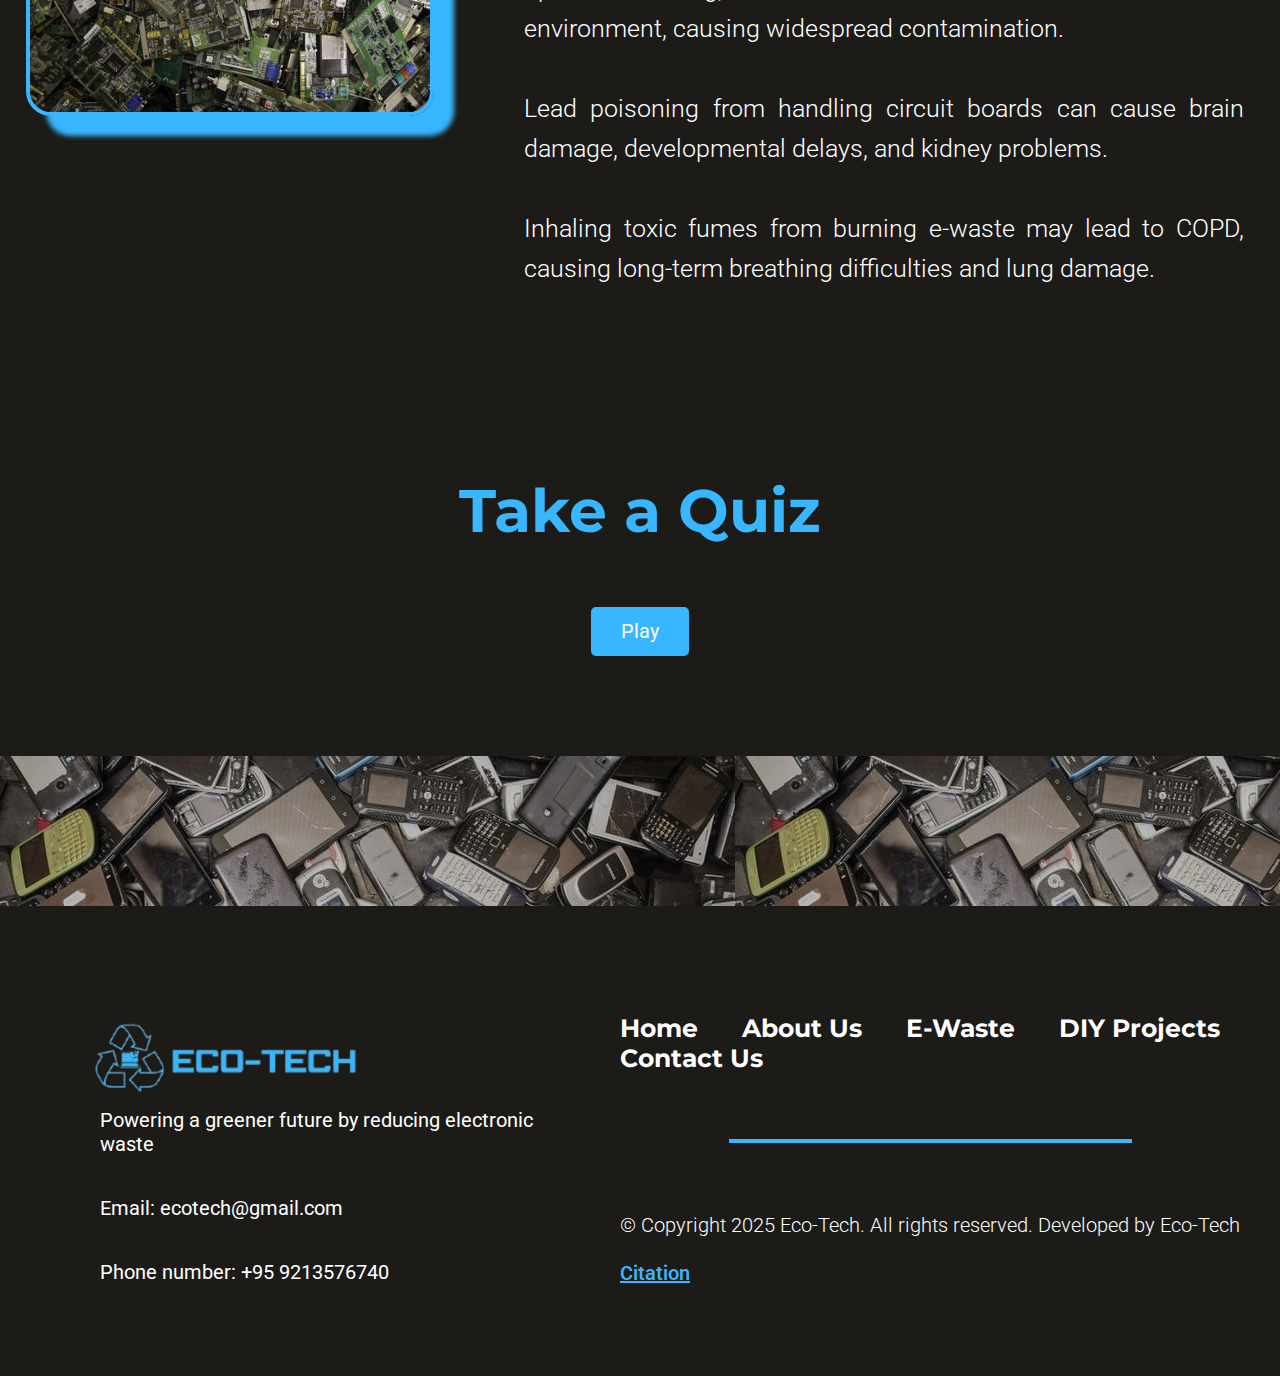
<file: Pages/e-waste.html>
<!DOCTYPE html>
<html lang="en">
<head>
  <meta charset="UTF-8">
  <meta name="viewport" content="width=device-width, initial-scale=1.0">
  <title>Eco-Tech</title>
  <link rel="stylesheet" href="../CSS/style.css">
  <link rel="website icon" type="png" href="../Media/square-logo.png">
</head>
<body class="e-waste-body">
  <div class="page-container e-waste-page-container">

    <div class="e-waste-navbar-background">
      <div class="e-waste-navbar-container">
        <input type="checkbox" id="hamburger-menu-toggle">
          <!-- Navbar -->
          <nav class="navbar-container">
            <div class="navbar">
              <!-- Logo -->
              <a href="../index.html" class="logo">
                <img src="../Media/logo.png" alt="Logo">
              </a>
            <!-- Hamburger Menu -->
            <div class="hamburger">
              <label for="hamburger-menu-toggle" class="hamburger-menu-icon-open">
                <div class="bar"></div>
                <div class="bar"></div>
                <div class="bar"></div>
              </label>
            </div>
            <!-- Page Navigation -->
            <ul>
              <li><a href="../index.html" class="home-navigation-about-us">Home</a></li>
              <li><a href="about-us.html" class="about-us-navigation-about-us">About Us</a></li>
              <li><a href="e-waste.html" id="e-waste-navigation">E-Waste</a></li>
              <li><a href="projects.html">DIY Projects</a></li>
              <li><a href="contact.html" class="contact-navigation">Contact</a></li>
            </ul>
          </div>
        </nav>
        <div class="sidebar">
          <div class="close-section"><label for="hamburger-menu-toggle" class="hamburger-menu-icon-close"><img src="../Media/sidebar-close.png" alt="Close" width="30"></label></div>
          <div class="sidebar-header">
            <header>Eco-Tech</header>
          </div>
          <ul>
            <li><a href="../index.html"><img src="../Media/sidebar-home.png" alt="Home Icon"> Home</a></li>
            <li><a href="about-us.html"><img src="../Media/sidebar-about-us.png" alt="About Us Icon"> About Us</a></li>
            <li><a href="e-waste.html"><img src="../Media/sidebar-e-waste.png" alt="E-Waste Icon"> E-Waste</a></li>
            <li><a href="projects.html"><img src="../Media/sidebar-tutorials.png" alt="E-Waste Icon"> DIY Projects</a></li>
            <li><a href="contact.html"><img src="../Media/sidebar-contact.png" alt="Contact Icon"> Contact</a></li>
          </ul>
        </div>
      </div>
    </div>

    <div class="what-is-e-waste">
      <div class="what-is-e-waste-section-1">
        <div class="title-contain">
          <p class="title">E-WASTE</p>
        </div>

        <p class="e-waste-info-title">What is <strong>E-Waste?</strong></p>

        <p class="e-waste-info">
          Electronic waste, (or e-waste) is electronic, and electrical devices which have been discarded after its useful life is over. E-waste includes multiple categories of items, and electronics like household appliances, PCs, phones, and more. These disposed items contain toxic materials like lead, mercury, and cadmium, which can leak into soil, and water, harming the local environment and people's health. In 2022 alone, we generated about 62 million metric tons of e-waste, but only 22% of it gets properly recycled.
        </p>
      </div>

      <div class="what-is-e-waste-section-2">
        <div class="e-waste-what-can-we-do-container">
          <div class="e-waste-what-can-we-do">
            <p class="e-waste-what-can-we-do-title" id="e-waste-what-can-i-do">What can I do?</p>
            <div class="what-can-we-do-column what-can-we-do-column-1">
              <div class="what-can-we-do-img-container"><img src="../Media/e-waste-reuse.png" alt="Reuse Icon"></div>
              <div class="what-can-we-do-text-container">
                <p class="what-can-we-do-info-title">Recycle and Upcycle</p>
                <p class="what-can-we-do-info-information">Repair Before Replacement. In a society that often favors the new over the old, consider repairing malfunctioning devices rather than immediately.</p>
              </div>
            </div>
            <div class="what-can-we-do-column what-can-we-do-column-2">
              <div class="what-can-we-do-img-container"><img src="../Media/e-waste-recycling.png" alt="Recycling Icon"></div>
              <div class="what-can-we-do-text-container">
                <p class="what-can-we-do-info-title">Donate or Sell Old Devices</p>
                <p class="what-can-we-do-info-information">Donate Old Devices to Local Charities. Another great way to reduce your e-waste is to donate your old devices to local non-profits.</p>
              </div>
            </div>
            <div class="what-can-we-do-column what-can-we-do-column-3">
              <div class="what-can-we-do-img-container"><img src="../Media/e-waste-awareness.png" alt="Awareness Icon"></div>
              <div class="what-can-we-do-text-container">
                <p class="what-can-we-do-info-title">Spread Awareness</p>
                <p class="what-can-we-do-info-information">Electronic Waste Awareness Campaigns. Launch public awareness campaigns to inform individuals and businesses about the impacts of e-waste.</p>
              </div>
            </div>
          </div>
        </div>
        <div class="e-waste-consequences-facts">
          <div class="e-waste-consequences-facts-table">
            <div class="e-waste-consequences-facts-column e-waste-consequences-facts-column-1">
              <div class="e-waste-consequences-facts-row e-waste-consequences-facts-row-1">
                <p class="e-waste-fact-title">22.3%</p>
                <div class="e-waste-fact-info-container">
                  <p class="e-waste-fact-info">of e-waste was only formally collected and recycled</p>
                </div>
              </div>
              <div class="e-waste-consequences-facts-row e-waste-consequences-facts-row-2">
                <img src="../Media/img1.jpg" alt="Electronic Waste">
              </div>
            </div>
            <div class="e-waste-consequences-facts-column e-waste-consequences-facts-column-2">
              <div class="e-waste-consequences-facts-row e-waste-consequences-facts-row-3">
                <img src="../Media/img2.jpg" alt="Electronic Waste">
              </div>
              <div class="e-waste-consequences-facts-row e-waste-consequences-facts-row-4">
                <p class="e-waste-fact-title">2.6M</p>
                <div class="e-waste-fact-info-container">
                  <p class="e-waste-fact-info">tonnes is the annual increase in global e-waste generation</p>
                </div>
              </div>
            </div>
          </div>
        </div>
      </div>
    </div>

    <p class="timeline-title" id="timeline-global-e-waste">Global E-Waste</p>

    <div class="timeline global-e-waste">
      <div class="timeline-container-left">
        <div class="timeline-container-content">
          <span class="arrow left"></span>
          <p class="timeline-content-title">2024</p>
          <p class="timeline-content-info">Approximately 67 million metric tons of e-waste were generated.</p>
          <img class="timeline-img" src="../Media/c5964b0819a8650a14dce43a49ddc83f.jpg" alt="e-waste">
        </div>
      </div>
      <div class="timeline-container-right">
        <div class="timeline-container-content">
          <span class="arrow right"></span>
          <p class="timeline-content-title">2023</p>
          <p class="timeline-content-info">Approximately 64 million metric tons of e-waste were generated.</p>
          <img class="timeline-img" src="../Media/Img5.jpg" alt="e-waste">
        </div>
      </div>
      <div class="timeline-container-left">
        <div class="timeline-container-content">
          <span class="arrow left"></span>
          <p class="timeline-content-title">2022</p>
          <p class="timeline-content-info">Approximately 62 million metric tons of e-waste were generated.</p>
          <img class="timeline-img" src="../Media/Img6.jpg" alt="e-waste">
        </div>
      </div>
      <div class="timeline-container-right">
        <div class="timeline-container-content">
          <span class="arrow right"></span>
          <p class="timeline-content-title">2021</p>
          <p class="timeline-content-info">Approximately 57 million metric tons of e-waste were generated.</p>
          <img class="timeline-img" src="../Media/Img7.jpg" alt="e-waste">
        </div>
      </div>
    </div>

    <div class="timeline-info">
      <p>The trend from 2021 to 2024 reveals that e-waste is rising faster than our ability to manage it, creating a severe global challenge. Without a sustainable response, we risk worse environmental consequences and valuable resources.</p>
    </div>

    <div class="e-waste-container">
      <div class="e-waste-img">
        <img src="../Media/img3.jpg" alt="img">
      </div>

      <div class="e-waste-text-container">
        <p class="e-waste-title" id="unsafe-practices">Unsafe Practices while Recycling E-Waste</p>
        <p class="e-waste-information">
          Unsafe e-waste recycling happens when people use harmful methods to get valuable materials from old electronics.
          <br><br>
          Common practices include burning wires, using acid, dumping in landfills, and breaking devices by hand without safety gear.
          <br><br>
          These methods release toxic chemicals that pollute air, water, and soil, and they can seriously harm people’s health. Many use these methods because they are cheap and easy, but they are dangerous.
          <br><br>
          Safe recycling centers, better education, and stronger rules are needed to fix the problem.
        </p>
      </div>
    </div>

    <div class="e-waste-container">
      <div class="e-waste-text-container">
        <p class="e-waste-title" id="e-waste-impact">E-Waste's Impact on the Environment</p>
        <p class="e-waste-information e-waste-information-2">
          E-waste has a serious environmental impact due to the toxic substances and unsustainable practices with its disposal.
          <br><br>
          Many electronic devices contain harmful materials, such as lead, mercury, cadmium, and flame retardants.
          <br><br>
          When improperly discarded, especially in landfills or through open-air burning, these substances are released into the environment, causing widespread contamination.
          <br><br>
          Lead poisoning from handling circuit boards can cause brain damage, developmental delays, and kidney problems.
          <br><br>
          Inhaling toxic fumes from burning e-waste may lead to COPD, causing long-term breathing difficulties and lung damage.
        </p>
      </div>

      <div class="e-waste-img unsafe-img">
        <img src="../Media/img4.jpg" alt="img">
      </div>
    </div>

    <div class="quiz">
      <p class="quiz-title">Take a Quiz</p>
      <a href="https://scratch.mit.edu/projects/1176656974/" class="read-more-link" target="_blank">Play</a>
    </div>


    <div class="white-background"></div>
    

    <footer class="footer e-waste-footer">
      <div class="footer-text-1-container">
        <div class="img-container">
          <img src="../Media/logo.png" alt="Logo">
        </div>
        <p>Powering a greener future by reducing electronic waste</p>

        <p>Email: ecotech@gmail.com</p>
        <p>Phone number: +95 9213576740</p>
      </div>

      <div class="footer-text-2-container">
        <div class="footer-navbar">
          <ul>
            <li><a href="../index.html">Home</a></li>
            <li><a href="about-us.html">About Us</a></li>
            <li><a href="e-waste.html">E-Waste</a></li>
            <li><a href="projects.html">DIY Projects</a></li>
            <li><a href="contact.html">Contact Us</a></li>
          </ul>
        </div>

        <hr>

        <div class="copyright">
          <p>
            © Copyright 2025 Eco-Tech. All rights reserved. Developed by Eco-Tech
            <br>
            <br>
            <a href="../reference.docx">Citation</a>
          </p>
        </div>
      </div>
</footer>
  </div>
</body>
</html>
</file>
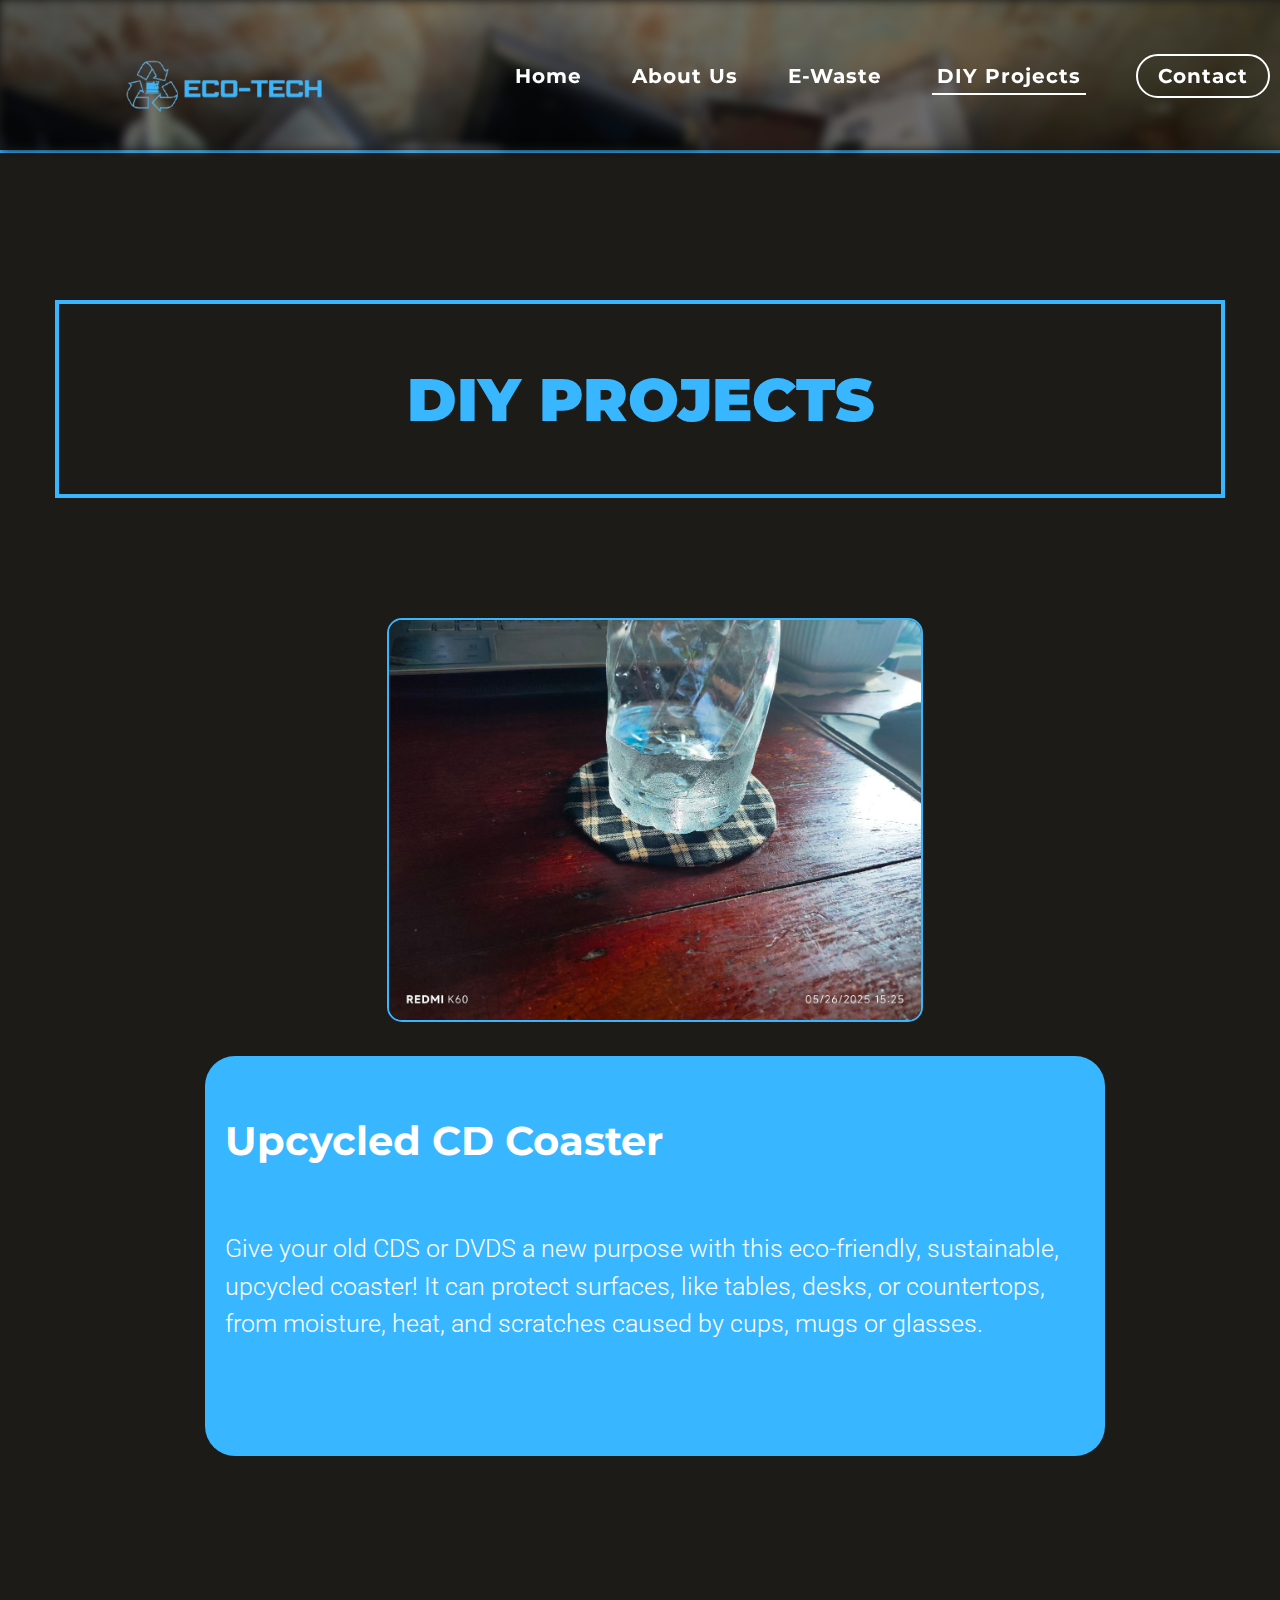
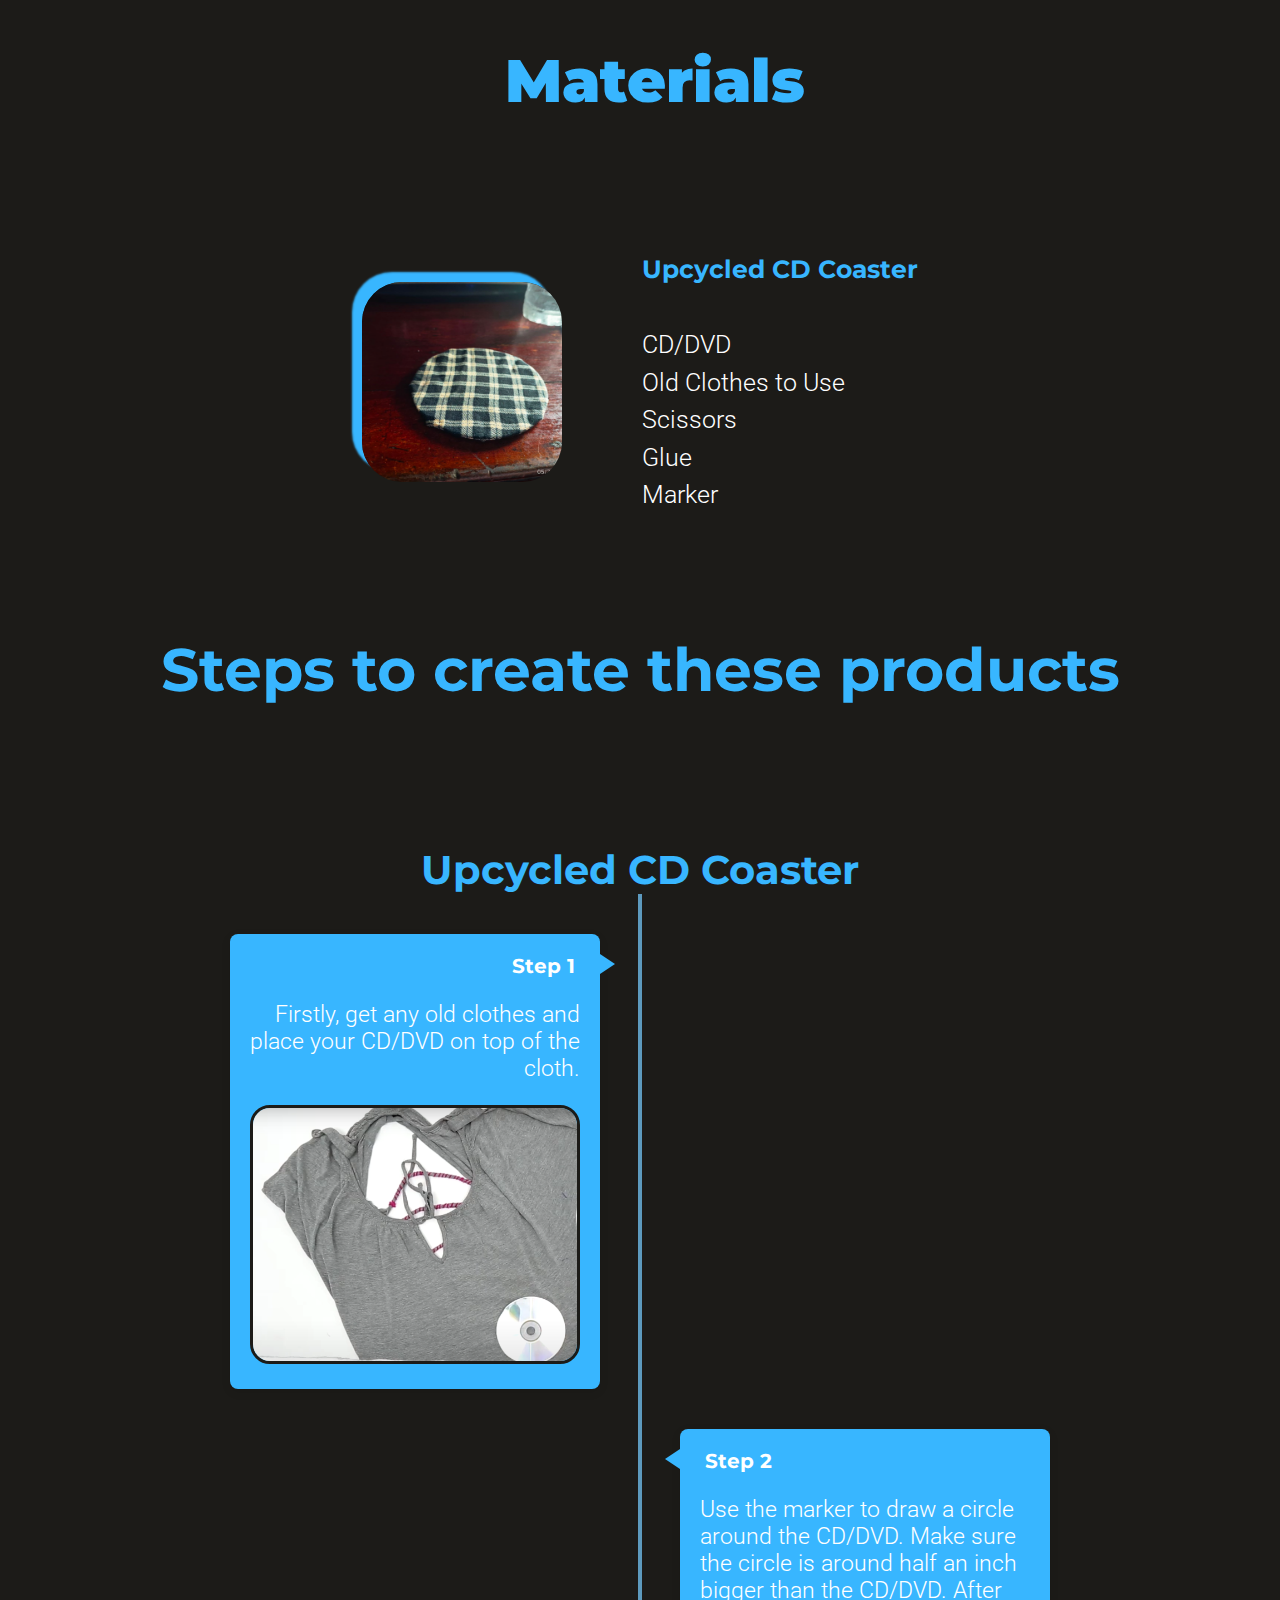
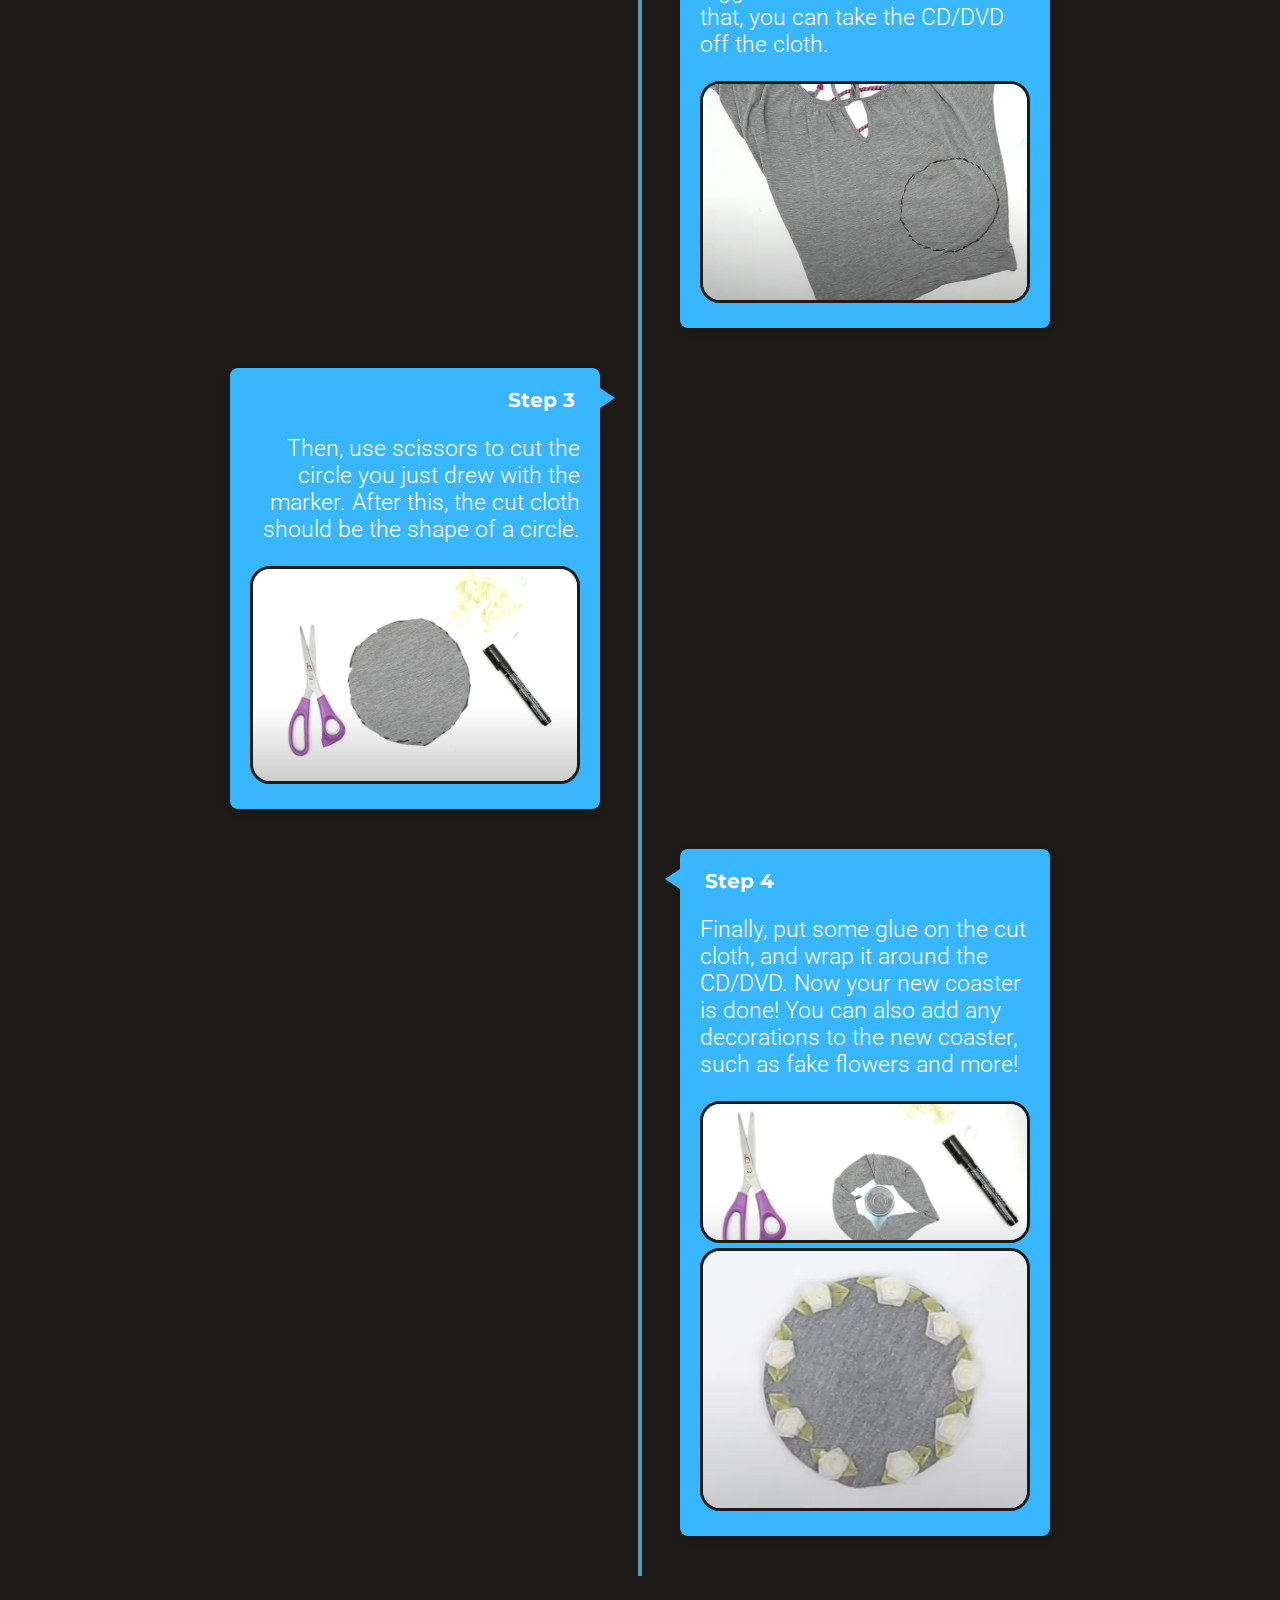
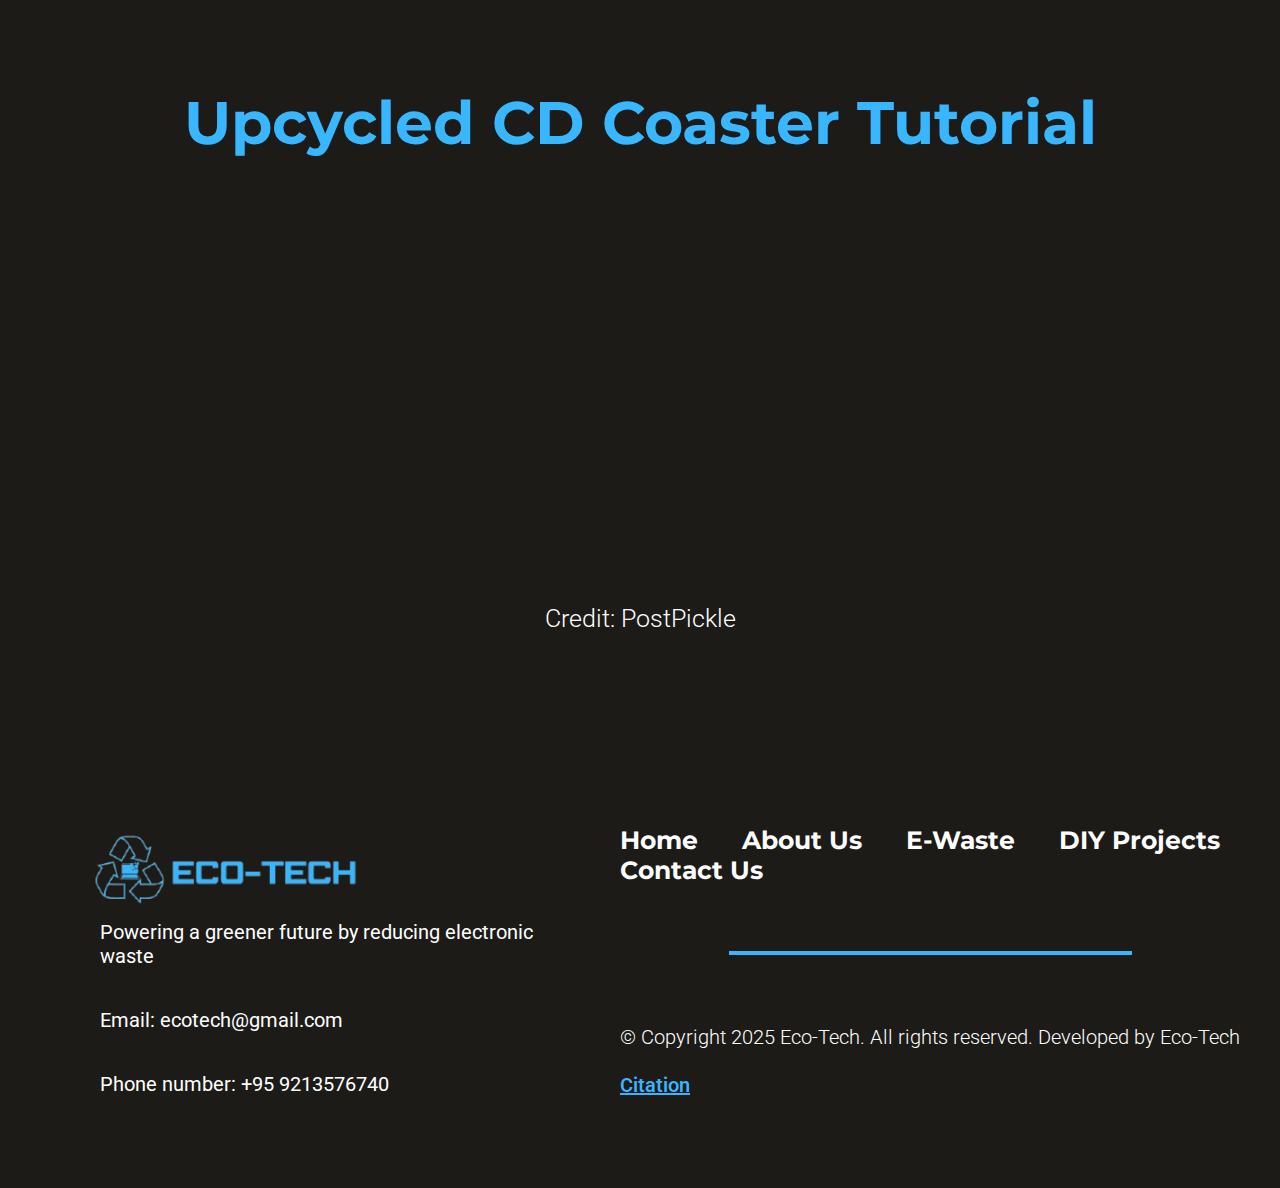
<file: Pages/projects.html>
<!DOCTYPE html>
<html lang="en">
<head>
  <meta charset="UTF-8">
  <meta name="viewport" content="width=device-width, initial-scale=1.0">
  <title>Eco-Tech</title>
  <link rel="stylesheet" href="../CSS/style.css">
  <link rel="website icon" type="png" href="../Media/square-logo.png">
</head>
<body>
  <div class="page-container projects-page-container">

    <div class="projects-navbar-background">
      <div class="projects-navbar-container">
        <input type="checkbox" id="hamburger-menu-toggle">
          <!-- Navbar -->
          <nav class="navbar-container">
            <div class="navbar">
              <!-- Logo -->
              <a href="../index.html" class="logo">
                <img src="../Media/logo.png" alt="Logo">
              </a>
            <!-- Hamburger Menu -->
            <div class="hamburger">
              <label for="hamburger-menu-toggle" class="hamburger-menu-icon-open">
                <div class="bar"></div>
                <div class="bar"></div>
                <div class="bar"></div>
              </label>
            </div>
            <!-- Page Navigation -->
            <ul>
              <li><a href="../index.html" class="home-navigation-about-us">Home</a></li>
              <li><a href="about-us.html" class="about-us-navigation-about-us">About Us</a></li>
              <li><a href="e-waste.html">E-Waste</a></li>
              <li><a href="projects.html" id="e-waste-navigation">DIY Projects</a></li>
              <li><a href="contact.html" class="contact-navigation">Contact</a></li>
            </ul>
          </div>
        </nav>
        <div class="sidebar">
          <div class="close-section"><label for="hamburger-menu-toggle" class="hamburger-menu-icon-close"><img src="../Media/sidebar-close.png" alt="Close" width="30"></label></div>
          <div class="sidebar-header">
            <header>Eco-Tech</header>
          </div>
          <ul>
            <li><a href="../index.html"><img src="../Media/sidebar-home.png" alt="Home Icon"> Home</a></li>
            <li><a href="about-us.html"><img src="../Media/sidebar-about-us.png" alt="About Us Icon"> About Us</a></li>
            <li><a href="e-waste.html"><img src="../Media/sidebar-e-waste.png" alt="E-Waste Icon"> E-Waste</a></li>
            <li><a href="projects.html"><img src="../Media/sidebar-tutorials.png" alt="E-Waste Icon"> DIY Projects</a></li>
            <li><a href="contact.html"><img src="../Media/sidebar-contact.png" alt="Contact Icon"> Contact</a></li>
          </ul>
        </div>
      </div>
    </div>

    <div class="title-box project-title-box">
        <div class="title-contain projects-title-contain">
            <p class="title projects-title">DIY PROJECTS</p>
        </div>
      </div>
    <div>

    <div class="project-desc-container">
      <div class="project-1-description-container project-description-container">
        <div class="project-1-desc-img-box project-desc-img-box">
          <img src="../Media/product-1-coaster-2.png" alt="Product 1">
        </div>
        <div class="project-1-text-box project-text-box">
          <div class="project-1-title-container project-title-container">
            <p>Upcycled CD Coaster<p>
          </div>
          <p class="project-1-desc project-desc">Give your old CDS or DVDS a new purpose with this eco-friendly, sustainable, upcycled coaster! It can protect surfaces, like tables, desks, or countertops, from moisture, heat, and scratches caused by cups, mugs or glasses.</p>
        </div>
      </div>
    </div>

    <div class="Material">
      <p>Materials</p>
    </div>
    <div>
    <div class="material-img-container">
      <div>
        <img src="../Media/product-1-coaster-1.png" alt=""  class="Image1formaterial" >
        <p class="textformaterial"><strong>Upcycled CD Coaster</strong><br><br>
          CD/DVD
          <br>
          Old Clothes to Use
          <br>
          Scissors
          <br>
          Glue
          <br>
          Marker
        </p>
      </div>
    </div>
 
 
    <div class="timeline-title-container">
      <p class="timeline-title timeline-project-title">Steps to create these products</p>
      <p class="timeline-section-title"><br>Upcycled CD Coaster</p>
    </div>

    <div class="timeline-container">
      <div class="timeline project-timeline-1">
        <div class="timeline-container-left">
          <div class="timeline-container-content">
            <span class="arrow left"></span>
            <p class="timeline-content-title">Step 1</p>
            <p class="timeline-content-info">Firstly, get any old clothes and place your CD/DVD on top of the cloth.</p>
            <img class="timeline-img" src="../Media/coaster-img-1.png" alt="step-1-img">
          </div>
        </div>
        <div class="timeline-container-right">
          <div class="timeline-container-content">
            <span class="arrow right"></span>
            <p class="timeline-content-title">Step 2</p>
            <p class="timeline-content-info">Use the marker to draw a circle around the CD/DVD. Make sure the circle is around half an inch bigger than the CD/DVD. After that, you can take the CD/DVD off the cloth.</p>
            <img class="timeline-img" src="../Media/coaster-img-2.png" alt="step-2-img">
          </div>
      </div>
      <div class="timeline-container-left">
          <div class="timeline-container-content">
            <span class="arrow left"></span>
            <p class="timeline-content-title">Step 3</p>
            <p class="timeline-content-info">Then, use scissors to cut the circle you just drew with the marker. After this, the cut cloth should be the shape of a circle.</p>
            <img class="timeline-img" src="../Media/coaster-img-3.png" alt="step-3-img">
          </div>
        </div>
        <div class="timeline-container-right">
          <div class="timeline-container-content">
            <span class="arrow right"></span>
            <p class="timeline-content-title">Step 4</p>
            <p class="timeline-content-info">Finally, put some glue on the cut cloth, and wrap it around the CD/DVD. Now your new coaster is done! You can also add any decorations to the new coaster, such as fake flowers and more!</p>
            <img class="timeline-img" src="../Media/coaster-img-4.png" alt="step-4-img">
            <img src="../Media/coaster-img-5.png" alt="step-4-img" class="timeline-img">
          </div>
      </div>
    </div>

    <div class="timeline-title-container diy-video">
      <p class="timeline-title">Upcycled CD Coaster Tutorial</p>
      <iframe src="https://www.youtube.com/embed/wujIMllrty8?si=9ehs0Memh827nSu8" title="YouTube video player" frameborder="0" allow="accelerometer; autoplay; clipboard-write; encrypted-media; gyroscope; picture-in-picture; web-share" referrerpolicy="strict-origin-when-cross-origin" allowfullscreen></iframe>
      <p class="video-credit">Credit: PostPickle</p>
    </div>

    <footer class="footer e-waste-footer">
      <div class="footer-text-1-container">
        <div class="img-container">
          <img src="../Media/logo.png" alt="Logo">
        </div>
        <p>Powering a greener future by reducing electronic waste</p>

        <p>Email: ecotech@gmail.com</p>
        <p>Phone number: +95 9213576740</p>
      </div>

      <div class="footer-text-2-container">
        <div class="footer-navbar">
          <ul>
            <li><a href="../index.html">Home</a></li>
            <li><a href="about-us.html">About Us</a></li>
            <li><a href="e-waste.html">E-Waste</a></li>
            <li><a href="projects.html">DIY Projects</a></li>
            <li><a href="contact.html">Contact Us</a></li>
          </ul>
        </div>

        <hr>

        <div class="copyright">
          <p>
            © Copyright 2025 Eco-Tech. All rights reserved. Developed by Eco-Tech
            <br>
            <br>
            <a href="../reference.docx">Citation</a>
          </p>
        </div>
      </div>
    </footer>
    
  </div>
  </div>
</body>
</html>
</file>
<file: CSS/style.css>
/* index.html */

/* Fonts */
  /* Roboto */
    @import url('https://fonts.googleapis.com/css2?family=Nunito:ital,wght@0,200..1000;1,200..1000&family=Roboto:ital,wght@0,100..900;1,100..900&display=swap');
  /* Montserrat */
  @import url('https://fonts.googleapis.com/css2?family=Montserrat:ital,wght@0,100..900;1,100..900&family=Nunito:ital,wght@0,200..1000;1,200..1000&family=Roboto:ital,wght@0,100..900;1,100..900&display=swap');

/* Animations */
@keyframes fade-up {
  from {
    opacity: 0;
    transform: translateY(30px) scale(0.85);
  }

  to {
    opacity: 1;
    transform: translateY(0px) scale(1);
  }
}

@keyframes fade-down {
  from {
    opacity: 0;
    transform: translateY(-30px) scale(0.85);
  }

  to {
    opacity: 1;
    transform: translateY(0px) scale(1);
  }
}

body {
  padding: 0;
  margin: 0;
  box-sizing: border-box;
  overflow-x: hidden;
}

.page-container {
  position: relative;
}

.background {
  background-image: url("../Media/home-background.jpg");
  background-size: cover;
  height: fit-content;
  margin-bottom: 50px;
  display: flex;
  flex-direction: column;
  justify-content: center;
  align-items: center;
}

.navbar-container {
  display: flex;
  width: 100%;
  height: 20vh;
}

.navbar {
  position: sticky;
  top: 0;
  display: flex;
  width: 100%;
  height: 150px;
  justify-content: flex-start;
  align-items: center;
  padding-left: 10px;
  padding-right: 10px;
  border-bottom: 3px solid #38b6ff;
  flex-wrap: nowrap;
  z-index: 500;
}

.navbar:not(.contact-navbar):before {
  content: "";
  position: absolute;
  top: 0;
  left: 0;
  width: 100%;
  height: 100%;
  background-image: url(../Media/home-background.jpg);
  background-size: cover;
  filter: blur(5px);
  z-index: -1;
}

.contact-navbar::before {
  content: "";
  position: absolute;
  top: 0;
  left: 0;
  width: 100%;
  height: 100%;
  background-image: url(../Media/e-waste-pile-2-1080x675.jpg);
  background-size: cover;
  filter: blur(5px);
  z-index: -1;
}

.logo > img {
  width: 450px;
}

.logo {
  display: flex;
  align-items: center;
  margin-right: auto;
  animation: fade-up 0.9s backwards;
}

.navbar > ul {
  display: flex;
  flex-wrap: nowrap;
  margin-right: auto;
}

.navbar > ul > li {
  list-style: none;
  display: inline-block;
  white-space: nowrap;
  font-family: 'Montserrat', sans-serif;
  font-size: 20px;
  height: 23px;
  font-weight: 700;
  padding-left: 15px;
  padding-right: 15px;
  margin-right: 20px;
  letter-spacing: 1px;
}

.navbar > ul > li > a {
  color: white;
  text-decoration: none;
  text-align: center;
}

#home-navigation {
  border-bottom: 2px solid white;
  padding: 5px;
}

.contact-navigation {
  color: white;
  border: white 2px solid;
  padding: 8px;
  padding-left: 20px;
  padding-right: 20px;
  border-radius: 50px;
  transition: 0.15s all cubic-bezier(0.4, 0, 0.6, 1);
}

.contact-navigation:hover {
  color: #38b6ff;
  border: #38b6ff 2px solid;
}

.title-container {
  display: flex;
  align-items: center;
  flex-direction: column;
  margin-top: 5%;
  margin-bottom: 5%;
}

.square-logo {
  width: 100px;
}

.home-title {
  color: #38b6ff;
  font-family: 'Montserrat', sans-serif;
  font-size: 60px;
  font-weight: 1000;
  text-align: center;
}

.edusn-info {
  margin-top: 20px;
  display: flex;
  flex-direction: column;
  justify-content: center;
  align-items: center;
}

.home-subtitle {
  text-align: center;
  color: white;
  margin: 0;
  font-weight: 500;
}

.edusn {
  color: #38b6ff;
  font-weight: 700;
}

.home-subtitle {
  font-family: 'Roboto', sans-serif;
  font-size: 20px;
}

.hamburger {
  width: 34px;
  margin-left: auto;
  display: none;
  z-index: 1000;
}

#hamburger-menu-toggle {
  display: none;
}

.hamburger-menu-icon-open {
  cursor: pointer;
  color: white;
  width: 50px;
}

.hamburger-menu-icon-open .bar {
  flex-basis: 100%;
  height: 4px;
  background-color: white;
  margin: 3px;
}

.sidebar {
  display: flex;
  flex-direction: column;
  position: fixed;
  top: 0;
  right: 0;
  width: 80%;
  height: 100%;
  background-color: #1c1b18;
  transform: translateX(101%);
  transition: all 0.3s cubic-bezier(0.4, 0, 0.2, 1);
  z-index: 999;
}

.close-section {
  width: 100%;
  display: flex;
  justify-content: flex-start;
  background-color: #222121;
  padding: 5px;
}

.sidebar-header {
  display: flex;
  justify-content: center;
  align-items: center;
  background-color: #222121;
  width: 100%;
  height: 50px;
  padding-bottom: 5px;
  box-shadow: 1px solid rgba(255,255,255,0.1);
}

.sidebar-header > header {
  font-family: 'Montserrat', sans-serif;
  color: #38b6ff;
  font-size: 30px;
  font-weight: 800;
}

#hamburger-menu-toggle:checked ~ .sidebar {
  transform: translateX(0);
}

.hamburger-menu-icon-close {
  cursor: pointer;
  padding: 5px;
  width: 20px;
  height: 20px;
}

.sidebar > ul > li {
  list-style: none;
  align-items: center;
  border-bottom: 1px solid rgba(255,255,255,0.1);
}

.sidebar > ul > li > a {
  font-family: 'Roboto', sans-serif;
  color: white;
  font-size: 20px;
  font-weight: 600;
  text-decoration: none;
  padding-left: 40px;
  display: block;
  width: 100%;
  height: 100%;
  box-sizing: border-box;
  transition: all 0.2s ease;
  padding-bottom: 20px;
  padding-top: 20px;
}

.sidebar > ul > li > a:hover {
  padding-left: 50px;
}

.sidebar > ul > li > a > img {
  width: 20px;
}

.about-us-text {
  color: #1c1b18;
  font-size: 20px;
  margin-left: auto;
  margin-right: auto;
  text-align: justify;
  max-width: 50%;
  font-family: 'Roboto', sans-serif;
  margin-bottom: 5%;
  text-indent: 5%;
}

.about-us-home-text-container {
  font-size: 20px;
  margin-left: 5%;
  display: flex;
  flex-direction: column;
  justify-content: center;
}

.about-us-image-container {
  display: flex;
  justify-content: center;
  align-items: flex-end;
}

.about-us-pic {
  width: 500px;
  height: 500px;
  border-radius: 50px;
  border: #38b6ff 4px solid;
}

.about-us-home {
  display: flex;
  justify-content: center;
  margin-bottom: 120px;
  margin-top: 50px;
  max-width: 80%;
}

.about-us-home-container {
  display: flex;
  width: 100%;
  height: 50%;
  justify-content: center;
}

.about-us-title-container {
  display: flex;
  flex-direction: column;
  flex-wrap: wrap;
}

.about-us-title {
  display: flex;
  font-family: 'Montserrat', sans-serif;
  color: #38b6ff;
  font-size: 40px;
  font-weight: 1000;
  margin: 0;
  text-wrap: nowrap;
}

.about-us-subtitle {
  font-family: 'Montserrat', sans-serif;
  color: #5d9abe;
  font-size: 40px;
  font-weight: 700;
  margin: 0;
}

.about-us-info {
  font-family: 'Roboto', sans-serif;
  color: #1c1b18;
  font-size: 25px;
  max-width: 836px;
  text-align: justify;
  margin-top: 1rem;
  padding: 0;
  max-height: 300px;
}

.read-more-link {
  display: flex;
  font-family: 'Roboto', sans-serif;
  font-size: 20px;
  color: white;
  background-color: #38b6ff;
  border: #38b6ff 2px solid;
  border-radius: 5px;
  padding: 10px 28px;
  text-decoration: none;
  width: fit-content;
  height: 25px;
  transition: all 0.3s ease-in-out;
  font-weight: 400;
  text-wrap: nowrap;
}

.read-more-link:hover {
  background-color: transparent;
  color: #38b6ff;
}

.home-e-waste-container {
  display: flex;
  width: 100%;
  height: fit-content;
  justify-content: center;
  margin-bottom: 10%;
  padding: 0;
}

.home-e-waste {
  width: 95%;
  height: 100%;
  display: flex;
  justify-content: center;
}

.title-container-e-waste {
  background-color: #1c1b18;
  border-radius: 50px;
  width: 850px;
  height: 120px;
  display: flex;
  justify-content: center;
  align-items: center;
  margin-bottom: 20px;
}

.title-container-e-waste > p {
  color: #38b6ff;
  font-family: 'Montserrat', sans-serif;
  font-size: 60px;
  font-weight: 750;
}

.text-container-e-waste {
  margin-right: 5%;
}

.e-waste-img > img {
  width: 400px;
  height: 400px;
  border: #38b6ff 4px solid;
  border-radius: 50px;
  box-shadow: 20px 20px #1c1b18;
}

.e-waste-info-container {
  display: flex;
  justify-content: center;
  width: 850px;
  height: 320px;
  background-color: #1c1b18;
  border-radius: 30px;
  padding: 5px;
  margin-bottom: 3%;
  padding-left: 10px;
}

.e-waste-info {
  color: white;
  font-family: 'Roboto', sans-serif;
  font-size: 25px;
  width: 95%;
  text-align: justify;
}

.learn-more-link {
  width: 250px;
  height: 70px;
  border: #1c1b18 2px solid;
  background-color: #1c1b18;
  padding: 10px 28px;
  color: white;
  font-family: 'Roboto', sans-serif;
  font-size: 20px;
  text-decoration: none;
  border-radius: 5px;
  transition: all 0.3s ease-in-out;
  font-weight: 400;
  text-wrap: nowrap;
}

.learn-more-link:hover {
  background-color: transparent;
  color: #1c1b18;
}

.section-1-container {
  width: 100%;
  height: fit-content;
  display: flex;
  margin-top: 0;
  justify-content: center;
}

.section-1 {
  padding: 100px 0;
  width: 95%;
  background-color: #1c1b18;
  display: flex;
  justify-content: center;
  align-items: center;
  flex-direction: column;
}

.e-waste-facts {
  display: flex;
  flex-direction: column;
  margin-bottom: 120px;
}

.e-waste-facts-row {
  width: 650px;
  height: 350px;
  background-color: #38b6ff;
  margin: 20px;
  display: flex;
}

.e-waste-facts-row > img {
  width: 200px;
}

.e-waste-facts-column {
  display: flex;
  justify-content: center;
  flex-wrap: wrap;
}

.e-waste-row-1, .e-waste-row-4, .e-waste-row-5 {
  justify-content: center;
  align-items: center;
}

.row-title {
  font-family: 'Montserrat', sans-serif;
  font-size: 40px;
  font-weight: 1000;
  color: white;
  margin: 0;
}

.row-fact {
  text-align: justify;
  font-family: 'Roboto', sans-serif;
  font-size: 25px;
  font-weight: 300;
  color: white;
  margin-bottom: 30px;
}

.row-content {
  display: flex;
  padding: 20px;
  flex-direction: column;
  align-items: flex-start;
}

.read-more-facts {
  background-color: white;
  color: #38b6ff;
}

.read-more-facts:hover {
  border: white 2px solid;
  background-color: none;
  color: white;
}

.Ewasteimpactvideo {
  display: flex;
  justify-content: center;
  align-items: center;
  flex-direction: column;
}

.Ewasteimpactvideo > h1{
  color: #38b6ff;
  font-size: 40px;
  font-family: 'Montserrat', sans-serif;
  text-align: center;
}

.Ewasteimpactvideo > iframe {
  width: 90%;
  border: #38b6ff 3px solid;
}

.solutionsforewaste > img{
  width: 400px;
  height: 400px;
  display: flex;
}

.section-2-container {
  width: 100%;
  height: fit-content;
  display: flex;
  justify-content: center;
  align-items: center;
}

.section-2 {
  display: flex;
  justify-content: center;
  align-items: center;
  width: 95%;
  height: 100%;
  background-color: #1c1b18;
  padding-bottom: 80px;
}

#solution-e-waste {
  display: flex;
  justify-content: center;
  align-items: center;
  padding: 0 20px;
  max-width: 80%;
}

.solution-text-container {
  margin-left: 7.5%;
  display: flex;
  flex-direction: column;
  align-items: center;
  justify-content: center;
}

.solution-title {
  color: #38b6ff;
  font-family: 'Montserrat', sans-serif;
  font-size: 30px;
  text-align: center;
  font-weight: 1000;
  margin: 40px 0 !important;
  padding: 0;
}

.solution-info {
  color: white;
  max-width: 90%;
  font-family: 'Roboto', sans-serif;
  font-size: 25px;
  text-align: justify;
}

.solution-img-container > img{
  width: 400px;
  height: 400px;
  display: flex;
  border: #38b6ff 4px solid;
  border-radius: 20px;
  box-shadow: 20px 20px #5d9abe;
}

.footer {
  display: flex;
  margin-top: 160px;
  background-color: #1c1b18;
  width: 100%;
  height: 450px;
}

.footer-text-1-container {
  display: flex;
  width: 60%;
  height: 100%;
  flex-direction: column;
  justify-content: center;
  align-items: center;
  padding: 0 40px;
}

.footer-text-1-container > p {
  width: 450px;
  font-size: 20px;
  font-family: 'Roboto', sans-serif;
  color: white;
  margin-left: 14%;
}

.img-container {
  display: flex;
  justify-content: flex-end;
  align-items: center;
  width: 500px;
  height: 90px;
}

.img-container > img {
  display: flex;
  width: 600px;
}

.footer-text-2-container {
  display: flex;
  justify-content: center;
  align-items: center;
  flex-direction: column;
  width: 100%;
  height: 100%;
}

.footer-navbar > ul > li {
  list-style: none;
  display: inline-block;
  margin-right: 40px;
}

.footer-navbar > ul > li > a {
  color: white;
  font-size: 25px;
  text-wrap: none;
  font-family: 'Montserrat', sans-serif;
  text-decoration: none;
  font-weight: 700;
}

.footer-text-2-container > hr {
  border: #38b6ff 2px solid;
  width: 57%;
  margin: 50px;
}

.copyright{
  color: white;
  font-family: 'Roboto', sans-serif;
  font-size: 20px;
  font-weight: 300;
}

.copyright > p > a {
  color: #38b6ff;
  font-weight: 550;
}

@media (max-width: 767px) {
  nav {
    flex-wrap: wrap;
  }

  .hamburger {
    display: flex;
    flex-wrap: wrap;
    margin-left: auto;
    padding: 0 20px;
  }

  .logo {
    margin: 0;
  }

  .logo > img {
    width: 250px;
  }

  .navbar > ul {
    display: none;
    flex-basis: 100%;
    flex-wrap: wrap;
  }

  .home-title {
    font-size: 32px;
  }

  .home-subtitle {
    font-size: 16px;
  }

  .about-us-home-container {
    margin-bottom: 120px;
  }

  .about-us-home {
    flex-direction: column;
    flex-wrap: wrap;
    width: 85%;
  }

  .about-us-image-container {
    width: 100%;
  }

  .about-us-pic {
    scale: 0.9;
  }

  .about-us-text-container {
    margin-left: 0;
  }

  .about-us-info {
    max-width: 75%;
  }

  .about-us-text {
    max-width: 70%;
  }

  .home-e-waste {
    flex-wrap: wrap-reverse;
    justify-content: center;
  }

  .text-container-e-waste {
    flex-direction: column;
    display: flex;
    align-items: center;
  }

  .title-container-e-waste, .e-waste-info-container {
    width: 60%;
  }

  .e-waste-img {
    margin-bottom: 40px;
  }

  .e-waste-facts {
    justify-content: center;
    align-items: center;
  }

  .column {
    width: 95%;
  }

  .e-waste-facts-row {
    width: 90%;
    height: fit-content;
    padding: 30px 0;
  }

  .row-4 {
    order: -1;
  }

  .solution-img-container > img {
    width: 250px;
    height: 250px;
  }

  .solution-text-container {
    width: 70%;
  }

  .solution-title {
    margin-top: 40px;
    font-size: 20px;
    margin-right: 125px;
  }

  .footer-text-1-container {
    padding: 0;
    justify-content: center;
  }

  .footer-text-1-container > p {
    margin-left: 0;
    margin-top: 30px;
    width: 95%;
    text-align: center;
  }

  .img-container {
    justify-content: center;
  }

  .e-waste-facts-row {
    max-width: 85%;
  }

  .title-container-e-waste {
    width: 100px;
  }

  .text-container-e-waste {
    scale: 0.85;
  }

  .text-container-e-waste > a {
    width: fit-content;
    height: fit-content;
  }
}

@media (max-width: 1113px) {
  .logo {
    margin-right: 50px;
  }

  .hamburger {
    display: flex;
    flex-wrap: wrap;
    margin-left: auto;
    padding: 0 20px;
  }

  .navbar > ul {
    display: none;
    flex-basis: 100%;
    flex-wrap: wrap;
  }

  .about-us-info {
    font-size: 19px;
  }

  .about-us-pic {
    width: 400px;
    height: 400px;
  }

  #solution-e-waste {
    flex-wrap: wrap;
  }

  .solution-text-container {
    margin: 0;
  }

  .solution-title {
    text-align: center;
  }

  .e-waste-row-4 {
    order: -1;
  }

  .footer {
    justify-content: center;
    height: fit-content;
    flex-wrap: wrap;
  }
}

@media (max-width: 360px) {
  .hamburger {
    transform: translateX(-70px);
  }
}

@media (max-width: 321px) {
  .background {
    height: 570px;
  }

  .title-container {
    margin-top: 20%;
  }

  .about-us-home-container {
    margin-bottom: 200px;
  }

  .e-waste-img {
    margin: 0;
  }

  .text-container-e-waste {
    scale: 0.7;
  }
}

@media (max-width: 1150px) {
  .footer-navbar > ul > li {
    display: flex;
    flex-direction: column;
    justify-content: center;
    margin: 0 40px 8px 0;
  }

  .footer-navbar > ul > li > a {
    text-align: center;
  }

  .copyright > p {
    text-align: center;
  }

  .home-e-waste-container {
    scale: 0.85;
  }

  .e-waste-info-container, .title-container-e-waste {
    width: 650px;
  }

  .about-us-home {
    width: 85%;
    flex-wrap: wrap;
  }

  .about-us-image-container {
    margin-bottom: 40px;
  }

  .about-us-title-container {
    display: flex;
    align-items: center;
  }

  .about-us-subtitle {
    text-align: center;
  }
}

@media (max-width: 1300px) {
  .home-e-waste-container {
    height: fit-content;
  }

  .home-e-waste {
    flex-wrap: wrap;
    justify-content: center;
  }

  .text-container-e-waste {
    display: flex;
    flex-direction: column;
    align-items: center;
    justify-content: center;
  }

  .title-container-e-waste, .e-waste-info-container {
    max-width: 70%;
    height: fit-content;
  }

  .title-container-e-waste > p {
    font-size: 40px;
  }

  .e-waste-img {
    order: -2;
    margin-bottom: 40px;
  }
}

/* about-us.html */

.about-us-section-container {
  display: flex;
  background-color: #1c1b18;
  flex-direction: column;
  padding-top: 80px;
  padding-bottom: 80px;
}

.about-us-navbar-background {
  background-color: #1c1b18;
}

#about-navigation {
  border-bottom: 2px solid white;
  padding: 5px;
}

.team {
  text-align: center;
  color: #38b6ff;
  font-size: 60px;
  font-weight: 700;
  font-family: 'Montserrat', sans-serif;
  margin-top: 30px;
  margin-bottom: 45px;
}

.team-container {
  display: flex;
  justify-content: center;
  flex-wrap: wrap;
  gap: 40px;
  padding: 20px;
  margin: 0;
}

.member {
  width: 200px;
}

.member-name {
  text-align: center;
  margin-top: 10px;
  font-weight: bold;
}

.member {
  color: #38b6ff;
  font-weight: 300;
  font-size: 20px;
  font-family: 'Roboto', sans-serif;
  width: 150px;
}

.member > img {
  width: 100%;
  border: #38b6ff 2px solid;
  object-fit: contain;
  border-radius: 8px;
}

.about-us-info-container {
  display: flex;
  justify-content: center;
  align-items: center;
  width: 100%;
  height: auto;
  margin: 200px 0;
  padding-left: 10px;
  padding-right: 15px;
}

.about-us-info {
  display: flex;
  height: auto;
  justify-content: center;
  align-items: center;
  max-width: 1400px;
  margin: 0 auto;
  height: 500px;
}

.img-container-about-us > img {
  width: 500px;
  height: 500px;
  border: white 4px solid;
  border-radius: 30px;
  transform: rotate(-3deg);
  margin-right: -20px;
  box-shadow: 5px 0 30px 20px rgba(56, 182, 255, 0.2);
}

.text-container-about-us {
  width: 650px;
  padding-left: 70px;
  padding-right: 20px;
  background-color: #38b6ff;
  height: 430px;
  border-top-right-radius: 20px;
  border-bottom-right-radius: 20px;
}

.about-us-info-title-container {
  width: 100%;
  height: fit-content;
  margin: 0;
  display: flex;
  justify-content: start;
  margin-top: 30px;
}

.about-us-info-title {
  color: white;
  font-family: 'Montserrat', sans-serif;
  font-size: 60px;
  font-weight: 700;
  margin: 20px 0;
}

.about-us-information {
  color: white;
  text-align: justify;
  font-family: 'Roboto', sans-serif;
  font-size: 25px;
  font-weight: 300;
  width: 90%;
}

hr {
  border: white 1px solid;
  width: 80%;
  margin-top: 100px;
  margin-bottom: 75px;
}

.vision-mission-container {
  width: 100%;
  display: flex;
  justify-content: center;
  align-items: center;
  margin: 0;
}

.vision-mission-title {
  color: #38b6ff;
  font-family: 'Montserrat', sans-serif;
  font-size: 60px;
  font-weight: 700;
}

.vision-mission-text-container {
  margin-right: 20px;
  display: flex;
  flex-direction: column;
  justify-content: center;
  align-items: center;
}

.vision-mission-info {
  color: white;
  font-family: 'Roboto', sans-serif;
  font-size: 30px;
  font-weight: 300;
  text-align: justify;
  padding-right: 5px;
  width: 50%;
}

.vision-mission {
  display: flex;
  width: 85%;
}

.vision-mission-info > strong {
  color: #38b6ff;
  font-weight: 700;
}

.vision-mission-img-container {
  display: flex;
  align-items: flex-end;
}

.vision-mission-img-container > img {
  object-fit: cover;
  border: #38b6ff 2px solid;
}

.vision-mission-img-container-first-img-child {
  width: 200px;
  height: 290px;
  margin-right: 20px;
}

.vision-mission-img-container-second-img-child {
  width: 300px;
  height: 430px;
}

@media (max-width: 767px) {
  .about-us-info-container {
    margin-bottom: 500px;
  }

  .about-us-info {
    flex-wrap: wrap;
  }

  .img-container-about-us {
    margin-bottom: 15px;
  }

  .img-container-about-us > img {
    transform: rotate(0);
    margin: 0;
    width: 350px;
    height: 350px;
  }

  .text-container-about-us {
    justify-content: center;
  }

  .about-us-info-title-container {
    justify-content: center;
  }

  .about-us-info-title {
    text-align: center;
    margin: 0;
  }

  .about-us-information {
    width: 80%;
    margin-left: auto;
    margin-right: auto;
  }

  .text-container-about-us {
    width: 90%;
    padding: 0;
    height: 430px;
    border-radius: 20px;
    justify-content: center;
    align-items: center;
  }

  .img-container-about-us > img {
    width: 300px;
    height: 300px;
  }

  .text-container-about-us {
    height: fit-content;
    padding: 20px 0;
  }

  .vision-mission-img-container-first-img-child {
    width: 90px;
    height: 90px;
  }

  .vision-mission-img-container-second-img-child {
    width: 175px;
    height: 175px;
  }
}

@media (max-width: 1114px) {
  .vision-mission {
    justify-content: center;
    flex-wrap: wrap;
  }

  .vision-mission-text-container {
    display: flex;
    flex-direction: column;
    justify-content: center;
    margin-top: 80px;
    margin-bottom: 100px;
    width: 75%;
  }

  .vision-mission-title {
    font-size: 40px;
  }

  .vision-mission-info {
    width: 90%;
    font-size: 20px;
  }

  .vision-mission-img-container {
    width: 100%;
    justify-content: center;
  }
}

@media (max-width: 1114px) and (min-width: 767px) {
  .text-container-about-us {
    width: 40%;
    height: 300px;
  }

  .about-us-information {
    font-size: 15px;
    margin: 0;
  }

  .img-container-about-us > img {
    width: 350px;
    height: 350px;
  }
}

/* .e-waste.html */

.e-waste-body {
  background-color: #1c1b18;
}

.about-us-page-container, .e-waste-page-container, .projects-page-container, .contact-page-container {
  background-color: #1c1b18;
  height: auto;
}

.e-waste-navbar-background {
  background-color: #1c1b18;
  box-sizing: border-box;
}

#e-waste-navigation {
  border-bottom: 2px solid white;
  padding: 5px;
}

.what-is-e-waste-section-2 {
  display: flex;
  justify-content: center;
  align-items: center;
  width: 95%;
  margin-left: auto;
  margin-right: auto;
  height: fit-content;
  margin-bottom: 20px;
  padding: 0 50px;
  max-width: 1750px;
}

.e-waste-consequences-facts {
  display: flex;
  width: fit-content;
  flex-direction: column;
  justify-content: center;
  align-items: center;
  width: 45%;
  margin: 0 30px;
  height: 100%;
}

.e-waste-consequences-facts-table {
  display: flex;
  flex-direction: column;
  justify-content: center;
  align-items: center;
  width: 85%;
  height: 100%;
}

.e-waste-consequences-facts-column {
  display: flex;
  justify-content: center;
  align-items: center;
  width: 900px;
  height: fit-content;
}

.e-waste-consequences-facts-row {
  display: flex;
  flex-direction: column;
  justify-content: center;
  align-content: center;
  width: 325px;
  height: 300px;
  margin: 15px;
  background-color: #38b6ff;
  border-radius: 30px;
}

.e-waste-fact-title {
  font-family: 'Montserrat', sans-serif;
  color: #1c1b18;
  font-size: 100px;
  font-weight: 900;
  margin: 0;
  text-align: center;
}

.e-waste-fact-info-container {
  display: flex;
  width: 100%;
  justify-content: center;
  align-items: center;
}

.e-waste-fact-info {
  display: flex;
  font-family: 'Roboto', sans-serif;
  text-transform: uppercase;
  color: #1c1b18;
  font-size: 20px;
  font-weight: 300;
  margin: 0;
  text-align: center;
  width: 85%;
}

.e-waste-consequences-facts-row > img {
  width: 90%;
  height: 90%;
  object-fit: contain;
  margin-left: auto;
  margin-right: auto;
  display: flex;
  border-radius: 15px;
  border: #1c1b18 3px solid;
  object-fit: cover;
}

.e-waste-what-can-we-do-container {
  margin: 0 30px;
}

.what-can-we-do-img-container > img {
  width: 150px;
}

.what-can-we-do-img-container {
  width: fit-content;
  height: fit-content;
  margin-right: 30px;
}

.what-can-we-do-column {
  display: flex;
  justify-content: center;
  align-items: center;
  margin-bottom: 40px;
  width: 100%;
}

.e-waste-what-can-we-do-title {
  color: #38b6ff;
  font-family: 'Montserrat', sans-serif;
  font-size: 60px;
  font-weight: 700;
  text-wrap: nowrap;
}

.what-can-we-do-info-title {
  color: #38b6ff;
  font-family: 'Montserrat', sans-serif;
  font-size: 40px;
  font-weight: 800;
}

.what-can-we-do-info-information {
  color: white;
  font-family: 'Roboto', sans-serif;
  font-size: 25px;
  font-weight: 300;
  max-width: 90%;
  text-align: justify;
}

.what-is-e-waste {
  justify-content: center;
  align-items: center;
  display: flex;
  flex-direction: column;
  padding: 100px 0;
}

.what-is-e-waste-section-1 {
  display: flex;
  flex-direction: column;
  width: 95%;
  max-width: 1750px;
}

.about-us-title-contain {
  width: 93%;
}

.title-box {
  margin-top: 100px;
  display: flex;
  width: 100%;
  justify-content: center;
  height: fit-content;
}

.title-contain {
  display: flex;
  justify-content: center;
  align-items: center;
  border: #38b6ff 4px solid;
  padding: 5px;
  margin: 20px;
  height: 20vh;
}

.title {
  color: #38b6ff;
  font-weight: 1000;
  font-size: 60px;
  display: flex;
  font-family: 'Montserrat', sans-serif;
}

.e-waste-info-title {
  font-family: 'Montserrat', sans-serif;
  font-weight: 600;
  font-size: 60px;
  color: #38b6ff;
  text-align: justify;
}

.e-waste-info {
  color: white;
  font-family: 'Roboto', sans-serif;
  font-weight: 300;
  font-size: 25px;
  text-align: justify;
  padding: 50px 0;
}

.white-background {
  background: url(../Media/3b86ffbfcdc59d2c7e9bbe70f03d969a.jpg);
  width: 100%;
  height: 150px;
  margin: 0 auto;
}

.quiz {
  display: flex;
  flex-direction: column;
  justify-content: center;
  align-items: center;
  width: 100%;
  height: fit-content;
  margin-bottom: 100px;
}

.quiz-title {
  color: #38b6ff;
  font-family: 'Montserrat', sans-serif;
  font-size: 60px;
  font-weight: 700;
}

.quiz-link {
  color: white;
  font-family: 'Roboto', sans-serif;
  font-size: 20px;
  font-weight: 300;
}

.timeline {
  position: relative;
  max-width: 900px;
  margin: 50px auto;
  padding: 20px 0;
  margin-bottom: 200px;
}

.e-waste-container {
  display: flex;
  justify-content: center;
  align-items: center;
  flex-wrap: wrap;
  width: 100%;
  height: fit-content;
  gap: 40px;
  margin-bottom: 100px;
  margin-left: 20px;
  margin-right: 20px;
}

.e-waste-img > img {
  width: 400px;
  height: 400px;
  object-fit: cover;
  border-radius: 25px;
  margin: 0;
}

.unsafe-img > img {
  box-shadow: 20px 20px 5px #38b6ff;
}

.e-waste-title {
  font-family: 'Montserrat', sans-serif;
  font-size: 40px;
  color: #38b6ff;
  font-weight: 700;
  margin-bottom: 20px;
}

.e-waste-information {
  font-family: 'Roboto', sans-serif;
  font-size: 25px;
  color: white;
  font-weight: 300;
  max-width: 800px;
  width: 90%;
  text-align: justify;
  line-height: 1.6;
}

.e-waste-text-container {
  max-width: 900px;
  padding-left: 10px;
  padding-right: 10px;
  display: flex;
  flex-direction: column;
  justify-content: center;
  align-items: center;
}

.timeline::before {
  content: '';
  position: absolute;
  top: 0;
  bottom: 0;
  left: 50%;
  width: 4px;
  background: #5d9abe;
  transform: translateX(-50%);
}

.timeline-container-left, .timeline-container-right {
  position: relative;
  width: 50%;
  padding: 20px 40px;
  box-sizing: border-box;
}

.timeline-container-left {
  left: 0;
  text-align: right;
}

.timeline-container-right {
  left: 50%;
  text-align: left;
}

.timeline-container-content {
  background: #38b6ff;
  padding: 20px;
  border-radius: 8px;
  display: flex;
  flex-direction: column;
  justify-content: center;
  position: relative;
  box-shadow: 0 3px 10px rgba(0, 0, 0, 0.1);
}

.arrow {
  width: 0;
  height: 0;
  position: absolute;
  top: 20px;
}

.arrow.left {
  right: -15px;
  border-top: 10px solid transparent;
  border-bottom: 10px solid transparent;
  border-left: 15px solid #38b6ff;
}

.arrow.right {
  left: -15px;
  border-top: 10px solid transparent;
  border-bottom: 10px solid transparent;
  border-right: 15px solid #38b6ff;
}

.timeline-content-title {
  color: white;
  font-family: 'Montserrat', sans-serif;
  font-size: 20px;
  font-weight: 700;
  margin: 0 5px;
}

.timeline-content-info {
  color: white;
  font-family: 'Roboto', sans-serif;
  font-weight: 300;
  font-size: 23px;
}

.timeline-info {
  color: white;
  font-family: 'Roboto', sans-serif;
  font-weight: 300;
  display: flex;
  justify-content: center;
  align-items: center;
  text-align: justify;
  margin-top: 0;
  margin-bottom: 5%;
  width: 90%;
  margin-left: 5%;
}

.timeline-info > p {
  color: white;
  font-family: 'Roboto', sans-serif;
  font-size: 30px;
  font-weight: 300;
}

.timeline-title-container {
  display: flex;
  width: 100%;
  height: 200px;
  flex-direction: column;
  justify-content: center;
  align-items: center;
}

.timeline-title {
  color: #38b6ff;
  font-family: 'Montserrat', sans-serif;
  text-align: center;
  font-weight: 700;
  font-size: 60px;
  position: static;
  margin-bottom: 20px;
}

.e-waste-footer {
  margin-top: 20px;
}

.timeline-img {
  border-radius: 20px;
  border: 3px solid #1c1b18;
  margin-bottom: 5px;
}

.diy-video {
  width: 100%;
  margin-top: 50px;
  margin-bottom: 80px;
  height: fit-content;
}

iframe {
  border-radius: 5px;
  width: 60%;
  height: 400px;
}

.video-credit {
  color: white;
  font-size: 25px;
  font-family: 'Roboto', sans-serif;
  font-weight: 300;
}

@media (max-width: 480px) {
  .e-waste-title {
    font-size: 20px;
  }

  .e-waste-information {
    font-size: 15px;
  }
}

@media (max-width: 1024px) {
  .e-waste-img > img {
    width: 400px;
    height: 400px;
  }

  .e-waste-title {
    font-size: 20px;
    width: 95%;
  }

  .e-waste-information {
    font-size: 18px;
    width: 90%;
  }
}

@media (max-width: 767px) {
  .timeline-project-title {
    font-size: 40px;
  }
  .timeline::before {
    left: 10px;
  }

  .timeline-container-left,
  .timeline-container-right {
    width: 100%;
    padding-left: 30px;
    padding-right: 25px;
    text-align: left;
  }

  .timeline-container-right {
    left: 0;
  }

  .arrow.left, .arrow.right {
    left: -15px;
    right: auto;
    border-left: none;
    border-right: 15px solid white;
  }

  .e-waste-container {
    flex-direction: column;
    align-items: center;
    text-align: center;
  }

  .e-waste-img > img {
    width: 85%;
    height: auto;
    margin: 0;
    box-shadow: none;
  }

  .e-waste-title {
    font-size: 28px;
  }

  .e-waste-information {
    font-size: 16px;
    text-align: left;
    max-width: 100%;
  }

  .e-waste-text-container {
    padding: 0 10px;
  }
}

@media (max-width: 1200px) {
  .what-is-e-waste-section-2 {
    flex-direction: column;
    padding: 0 20px;
  }

  .e-waste-consequences-facts-column {
    flex-direction: column;
    width: 100%;
  }

  .e-waste-consequences-facts-row {
    width: 95%;
    padding: 5px 10px;
    height: auto;
  }

  .what-can-we-do-column {
    flex-direction: column;
    text-align: center;
    margin-bottom: 50px;
  }

  .what-can-we-do-img-container {
    margin-right: 0;
    margin-bottom: 20px;
  }

  .what-can-we-do-info-information {
    text-align: center;
  }

  .e-waste-consequences-facts-row-2 {
    order: -1;
  }
}

@media (max-width: 768px) {
  .title {
    font-size: 40px;
    text-align: center;
  }

  .e-waste-info-title {
    font-size: 40px;
    text-align: center;
  }

  .e-waste-info {
    font-size: 20px;
    padding: 30px 0;
    margin-left: auto;
    margin-right: auto;
  }

  .e-waste-what-can-we-do-title {
    font-size: 40px;
    text-align: center;
  }

  .what-can-we-do-info-title {
    font-size: 30px;
  }

  .what-can-we-do-info-information {
    font-size: 18px;
  }

  .e-waste-fact-title {
    font-size: 60px;
  }

  .e-waste-fact-info {
    font-size: 16px;
  }

  .e-waste-consequences-facts-table {
    width: 100%;
  }

  .e-waste-consequences-facts-row > img {
    width: 100%;
    height: auto;
  }

  .e-waste-consequences-facts-row > img {
    margin: 10px auto;
  }
}

/* projects.html */

.project-info-container {
  display: flex;
  justify-content: center;
  align-items: center;
  width: 100%;
  flex-direction: column;
  margin-bottom: 50px;
}

.title-container-projects {
  display: flex;
  justify-content: center;
  align-items: center;
  width: 100%;
}

.title-container-projects > p {
  font-family: 'Montserrat', sans-serif;
  font-size: 60px;
  color: #38b6ff;
  font-weight: 1000;
}

.info-container-projects {
  display: flex;
  width: 100%;
  justify-content: center;
  align-items: center;
}

.info-container-projects > ol > li {
  color: white;
  font-family: 'Roboto', sans-serif;
  font-weight: 300;
  font-size: 30px;
}

.info-container-projects > ol > li > a {
  color: white;
  font-family: 'Roboto', sans-serif;
  font-size: 30px;
  font-weight: 300;
}

.project-desc-container {
  display: flex;
  justify-content: center;
  align-items: center;
  width: 100%;
  flex-direction: column;
  padding: 0 15px;
}

.project-description-container {
  display: flex;
  justify-content: center;
  align-items: center;
  width: 80%;
  margin-bottom: 5%;
  gap: 30px;
  flex-wrap: wrap;
}

.project-desc-img-box > img {
  height: 400px;
  width: auto;
  max-width: 100%;
  object-fit: cover;
  border: #38b6ff 2px solid;
  border-radius: 15px;
}

.project-text-box {
  padding: 20px;
  display: flex;
  flex-direction: column;
  background-color: #38b6ff;
  width: 900px;
  max-width: 100%;
  height: 400px;
  border-radius: 30px;
  box-sizing: border-box;
}

.project-title-container p {
  color: white;
  font-family: 'Montserrat';
  font-size: 40px;
  font-weight: 700;
  margin-bottom: 15px;
}

.project-desc {
  color: white;
  font-family: 'Roboto', sans-serif;
  font-size: 25px;
  font-weight: 300;
  line-height: 1.5;
}

.timeline-project-title {
  margin-bottom: 50px;
}

.timeline-section-title {
  color: #38b6ff;
  font-family: 'Montserrat', sans-serif;
  font-size: 40px;
  font-weight: 700;
  margin: 40px 0 20px;
  text-align: center;
  position: relative;
}

.project-timeline-1 {
  margin-bottom: 0;
}

.timeline-section-title-container {
  display: flex;
  width: 100%;
  height: fit-content;
  justify-content: center;
  align-items: center;
}

.Material {
  width: 100%;
  display: flex;
  flex-direction: column;
  align-items: center;
  margin: 5% 0;
  padding: 0 15px;
}

.Material p {
  font-family: 'Montserrat', sans-serif;
  font-size: 60px;
  color: #38b6ff;
  font-weight: 1000;
  text-align: center;
  margin-bottom: 40px;
}

.material-img-container, .material-img-container > div {
  width: 100%;
  display: flex;
  justify-content: center;
  margin-bottom: 50px;
  flex-wrap: wrap;
}

.material-img-container > div {
  flex-direction: row;
  gap: 20px;
  align-items: center;
  justify-content: center;
}

.Image1formaterial, .Image1formaterial2 {
  width: 200px;
  height: 200px;
  object-fit: cover;
  border-radius: 20%;
  box-shadow: -10px -10px 2px #38b6ff;
  margin: 20px 30px;
  flex-shrink: 0;
}

.textformaterial {
  color: white;
  font-size: 25px;
  font-family: 'Roboto', sans-serif;
  font-weight: 300;
  max-width: 350px;
  margin: 30px 30px;
  line-height: 1.5;
}

.global-e-waste {
  margin-bottom: 0 !important;
}

.textformaterial > strong {
  color: #38b6ff;
  font-family: 'Montserrat', sans-serif;
  font-weight: 700;
}

.projects-title-contain {
  width: 90%;
}

.project-title-box {
  margin-bottom: 100px;
}

@media (max-width: 768px) {
  .Material p {
    font-size: 40px;
    margin-bottom: 30px;
  }

  .material-img-container > div {
    flex-direction: column;
    text-align: center;
  }

  .Image1formaterial, .Image1formaterial2 {
    width: 150px;
    height: 150px;
    margin: 10px auto 20px;
  }

  .textformaterial {
    max-width: 90%;
    margin: 0 auto 30px;
    font-size: 20px;
  }

  .project-description-container {
    flex-direction: column;
    align-items: center;
  }

  .project-text-box {
    padding: 20px;
    width: 100%;
  }

  .project-desc-img-box > img {
    height: 250px;
  }

  .project-title-container p {
    font-size: 28px;
    text-align: center;
  }

  .project-desc {
    font-size: 16px;
    text-align: center;
  }
}

@media (max-width: 480px) {
  .Material p {
    font-size: 30px;
    margin-bottom: 20px;
  }

  .Image1formaterial, .Image1formaterial2 {
    width: 120px;
    height: 120px;
  }

  .textformaterial {
    font-size: 15px;
    margin: 0 10px 20px;
  }

  .project-title-container p {
    font-size: 24px;
  }

  .project-desc {
    font-size: 15px;
  }

  .project-desc-img-box > img {
    height: 200px;
  }
}

@media (max-width: 1024px) {
  .project-text-box {
    width: 100%;
    height: auto;
  }

  .project-desc-img-box > img {
    height: 300px;
  }

  .project-title-container p {
    font-size: 32px;
  }

  .project-desc {
    font-size: 18px;
  }
}

/* contact.html */

#contact-navigation {
  border: #38b6ff 2px solid;
  color: #38b6ff;
}

.contact-form-container {
  width: 100%;
  display: flex;
  align-items: center;
  background: url(../Media/e-waste-pile-2-1080x675.jpg);
  background-position: center;
  object-fit: cover;
  background-size: cover;
  background-repeat: no-repeat;
  flex-direction: column;
}

.contact-form {
  display: flex;
  flex-direction: column;
  justify-content: center;
  background-color: rgba(28, 27, 24, 0.7);
  backdrop-filter: blur(20px);
  padding: 32px;
  border-radius: 10px;
  margin: 150px auto;
  box-shadow: 0 0 10px rgba(0,0,0,0.1);
  width: 70%;
  gap: 16px;
}

.form-title {
  color: #38b6ff;
  font-weight: 600;
  font-family: 'Montserrat', sans-serif;
  font-size: 40px;
  margin: 25px 0;
}

.form-label {
  color: #38b6ff;
  font-family: 'Roboto', sans-serif;
  display: block;
  margin-top: 15px;
  font-weight: 500;
  font-size: 40px;
}

.form-input, .form-textarea {
  width: 100%;
  padding: 10px;
  margin-top: 5px;
  border: 1px solid #1c1b18;
  box-shadow: 1.5px 1.5px 2px rgba(51, 49, 45, 0.2);
  border-radius: 5px;
  font-family: 'Roboto', sans-serif;
  color: #1c1b18;
  font-size: 20px;
  font-weight: 300;
  max-width: 95%;
}

.form-button {
  margin-top: 25px;
  max-width: 200px;
  padding: 12.5px 25px;
  background-color: #38b6ff;
  color: white;
  border: none;
  border-radius: 5px;
  cursor: pointer;
  font-family: 'Roboto', sans-serif;
  font-size: 20px;
  border: #38b6ff 2px solid;
  transition: all 0.3s ease-in-out;
  font-weight: 400;
  text-wrap: nowrap;
}

.form-button:hover {
  background-color: transparent;
  border: #38b6ff 2px solid;
  color: #38b6ff;
}

.why-contact-us-container {
  display: flex;
  justify-content: center;
  align-items: center;
  width: 100%;
}

.why-contact-us {
  width: fit-content;
  height: fit-content;
  display: flex;
  flex-direction: column;
  justify-content: center;
  align-items: center;
}

.contact-title {
  color: #38b6ff;
  font-family: 'Montserrat', sans-serif;
  font-size: 50px;
  font-weight: 700;
  text-align: center;
}

.contact-info {
  color: white;
  font-family: 'Roboto', sans-serif;
  font-size: 25px;
  text-align: justify;
  font-weight: 300;
  width: 90%;
  text-indent: 20px;
}
</file>
